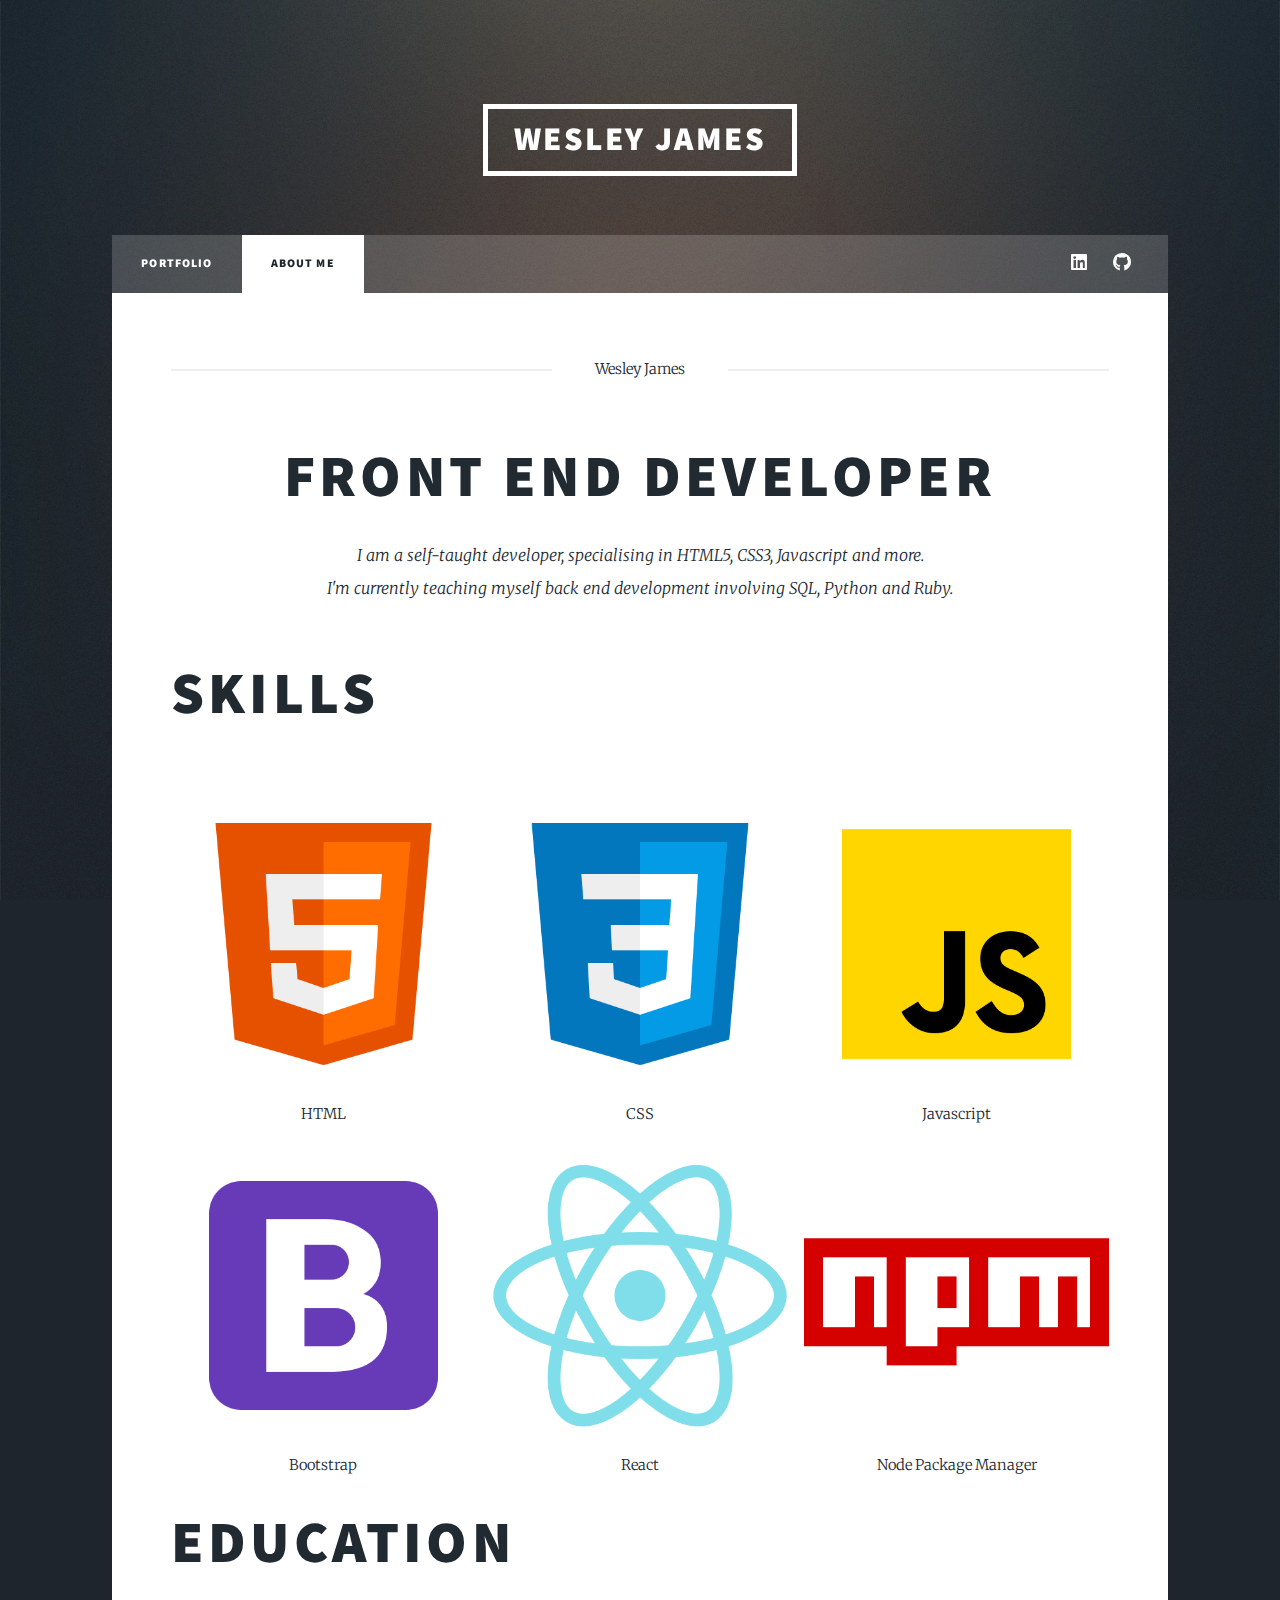
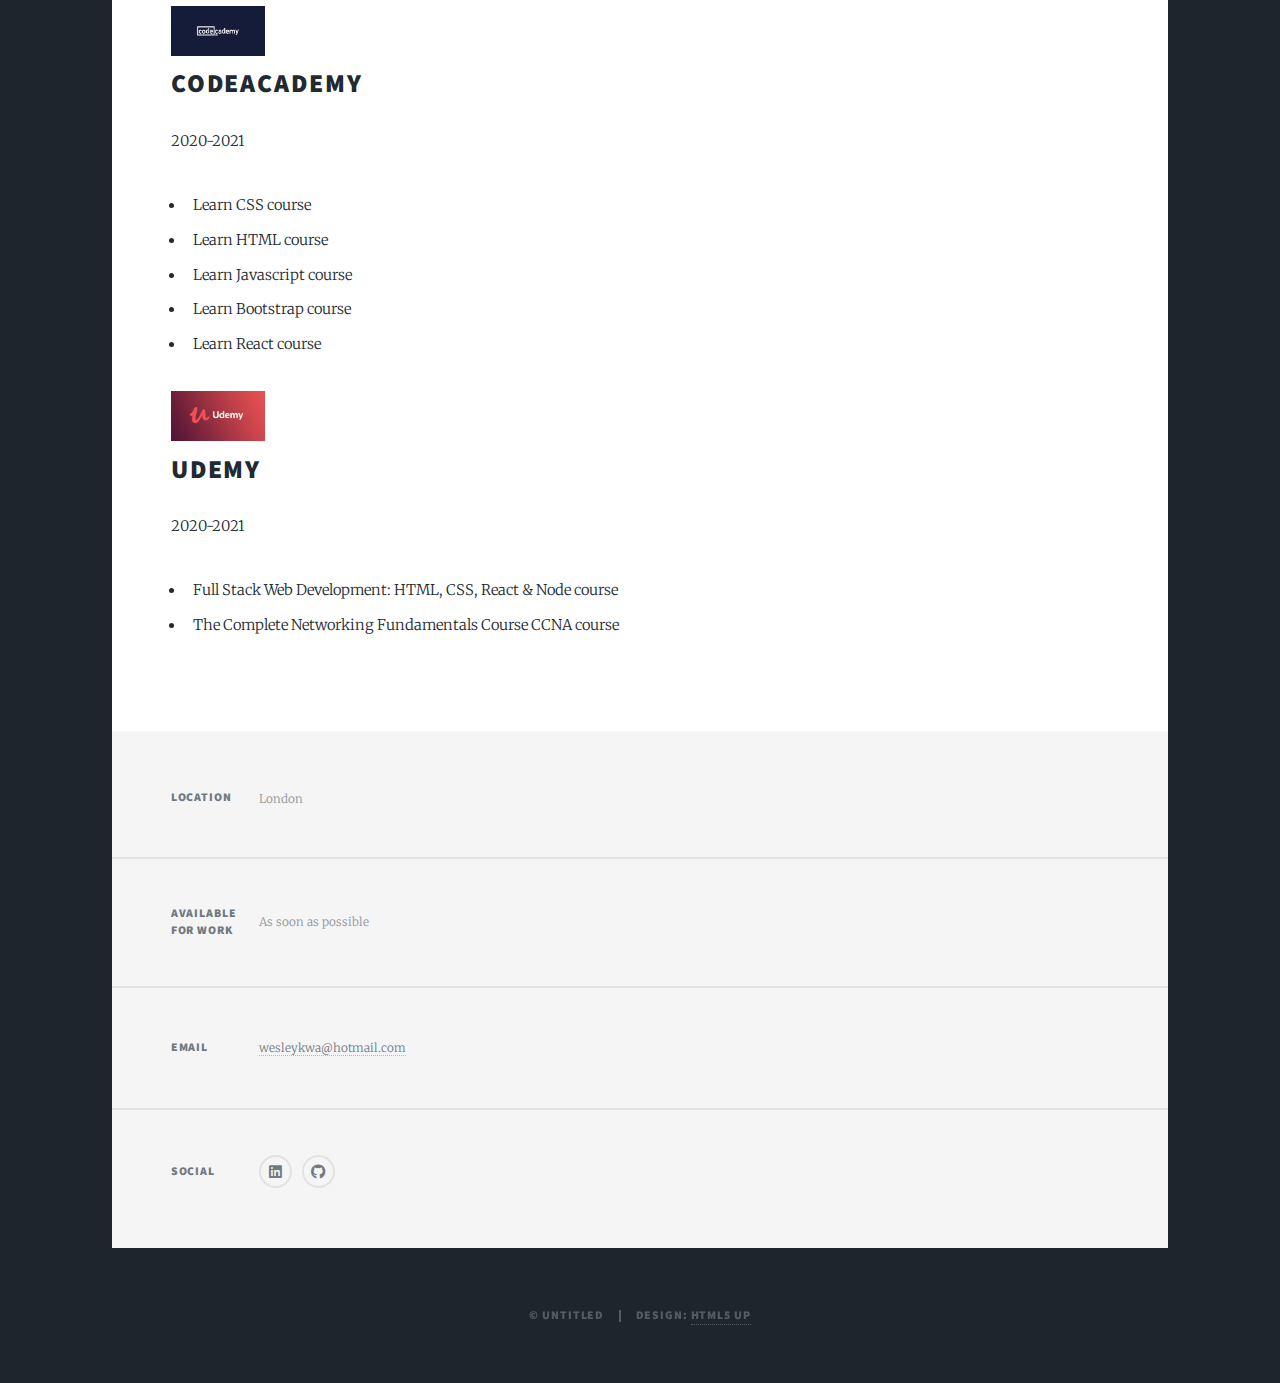
<file: aboutme.html>
<!DOCTYPE HTML>
<!--
	Massively by HTML5 UP
	html5up.net | @ajlkn
	Free for personal and commercial use under the CCA 3.0 license (html5up.net/license)
-->
<html>
	<head>
		<title>Wesley James Portfolio</title>
		<meta charset="utf-8" />
		<meta name="viewport" content="width=device-width, initial-scale=1, user-scalable=no" />
		<link rel="stylesheet" href="assets/css/main.css" />
		<link rel="icon" href="https://img.icons8.com/color/16/000000/james-bond--v1.png">
		<noscript><link rel="stylesheet" href="assets/css/noscript.css" /></noscript>
	</head>
	<body class="is-preload">

		<!-- Wrapper -->
			<div id="wrapper">

				<!-- Header -->
					<header id="header">
						<a href="index.html" class="logo">Wesley James</a>
					</header>

				<!-- Nav -->
					<nav id="nav">
						<ul class="links">
							<li><a href="index.html">portfolio</a></li>
							<li class="active"><a href="aboutme.html">About me</a></li>
						</ul>
						<ul class="icons">
							<li><a href="https://www.linkedin.com/in/wesley-sarpong-00296b176/" class="icon brands alt fa-linkedin"><span class="label">LinkedIn</span></a></li>
							<li><a href="https://github.com/WesleyJames96?tab=repositories" class="icon brands alt fa-github"><span class="label">GitHub</span></a></li>
						</ul>
					</nav>

				<!-- Main -->
					<div id="main">

						<!-- Post -->
							<section class="post">
								<header class="major">
									<span class="date">Wesley James</span>
									<h1>Front End Developer</h1>
									<p>I am a self-taught developer, specialising in HTML5, CSS3, Javascript and more.<br />
									I'm currently teaching myself back end development involving SQL, Python and Ruby.<br />
									</p>
								</header>
								<!-- <div class="image main"><img src="images/pic01.jpg" alt="" /></div> -->

								<header> 
									<h1>Skills</h1>
									<br/>

									<div class="box alt">
										<div class="row gtr-50 gtr-uniform lg-icons">
											<div class="col-4"><span class="image fit"><img src="images/html5-1.png" alt="" />HTML</span></div>
											<div class="col-4"><span class="image fit"><img src="images/css3-1.png" alt="" />CSS</span></div>
											<div class="col-4" id="js-logo"><span class="image fit"><img src="images/js5-2.png" alt="" />Javascript</span></div>
											<!-- Break -->
											<div class="col-4"><span class="image fit"><img src="images/bootstrap5.png" alt="" />Bootstrap</span></div>
											<div class="col-4"><span class="image fit"><img src="images/reactjs1.png" alt="" />React</span></div>
											<div class="col-4"><span class="image fit"><img src="images/npm1.png" alt="" />Node Package Manager</span></div>
											<!-- Break -->
										</div>
									</div>
								</header>

								<header>
									<h1>Education</h1>
									<div>
									<img class="ed-logo" src="images/codeacademylogo.webp">
									<h2>Codeacademy</h2>
									<p>2020-2021</p>
									</div>
								</header>
								<ul>
									<li>Learn CSS course</li>
									<li>Learn HTML course</li>
									<li>Learn Javascript course</li>
									<li>Learn Bootstrap course</li>
									<li>Learn React course</li>
									
								</ul>
								<header>
									<div>
										<img class="ed-logo" src="images/udemylogo.png">
										<h2>Udemy</h2>
										<p>2020-2021</p>
									</div>
									<ul>
										<li>Full Stack Web Development: HTML, CSS, React & Node course</li>
										<li>The Complete Networking Fundamentals Course CCNA course</li>
										
									</ul>
								</header>
									<p>

									</p>
							</section>

					</div>

				<!-- Footer -->
					<footer id="footer">
						<section class="split contact">
							<section class="alt">
								<h3>Location</h3>
								<p>London</p>
							</section>
							<section>
								<h3>Available for work</h3>
								<p>As soon as possible</p>
							</section>
							<section>
								<h3>Email</h3>
								<p><a href="#">wesleykwa@hotmail.com</a></p>
							</section>
							<section>
								<h3>Social</h3>
								<ul class="icons alt">
									<li><a href="https://www.linkedin.com/in/wesley-sarpong-00296b176/" class="icon brands alt fa-linkedin"><span class="label">LinkedIn</span></a></li>
									<li><a href="https://github.com/WesleyJames96?tab=repositories" class="icon brands alt fa-github"><span class="label">GitHub</span></a></li>
								</ul>
							</section>
						</section>
					</footer>

				<!-- Copyright -->
					<div id="copyright">
						<ul><li>&copy; Untitled</li><li>Design: <a href="https://html5up.net">HTML5 UP</a></li></ul>
					</div>

			</div>

		<!-- Scripts -->
			<script src="assets/js/jquery.min.js"></script>
			<script src="assets/js/jquery.scrollex.min.js"></script>
			<script src="assets/js/jquery.scrolly.min.js"></script>
			<script src="assets/js/browser.min.js"></script>
			<script src="assets/js/breakpoints.min.js"></script>
			<script src="assets/js/util.js"></script>
			<script src="assets/js/main.js"></script>

	</body>
</html>
</file>
<file: assets/css/main.css>
@import url(fontawesome-all.min.css);
@import url("https://fonts.googleapis.com/css?family=Merriweather:300,700,300italic,700italic|Source+Sans+Pro:900");

/*
	Massively by HTML5 UP
	html5up.net | @ajlkn
	Free for personal and commercial use under the CCA 3.0 license (html5up.net/license)
*/

html, body, div, span, applet, object,
iframe, h1, h2, h3, h4, h5, h6, p, blockquote,
pre, a, abbr, acronym, address, big, cite,
code, del, dfn, em, img, ins, kbd, q, s, samp,
small, strike, strong, sub, sup, tt, var, b,
u, i, center, dl, dt, dd, ol, ul, li, fieldset,
form, label, legend, table, caption, tbody,
tfoot, thead, tr, th, td, article, aside,
canvas, details, embed, figure, figcaption,
footer, header, hgroup, menu, nav, output, ruby,
section, summary, time, mark, audio, video {
	margin: 0;
	padding: 0;
	border: 0;
	font-size: 100%;
	font: inherit;
	vertical-align: baseline;}

article, aside, details, figcaption, figure,
footer, header, hgroup, menu, nav, section {
	display: block;}

body {
	line-height: 1;
}

ol, ul {
	list-style: none;
}

blockquote, q {
	quotes: none;
}

	blockquote:before, blockquote:after, q:before, q:after {
		content: '';
		content: none;
	}

table {
	border-collapse: collapse;
	border-spacing: 0;
}

body {
	-webkit-text-size-adjust: none;
}

mark {
	background-color: transparent;
	color: inherit;
}

input::-moz-focus-inner {
	border: 0;
	padding: 0;
}

input, select, textarea {
	-moz-appearance: none;
	-webkit-appearance: none;
	-ms-appearance: none;
	appearance: none;
}

/* Basic */

	@-ms-viewport {
		width: device-width;
	}

	body {
		-ms-overflow-style: scrollbar;
	}

	@media screen and (max-width: 480px) {

		html, body {
			min-width: 320px;
		}

	}

	html {
		box-sizing: border-box;
	}

	*, *:before, *:after {
		box-sizing: inherit;
	}

	body {
		background-color: #1e252d;
	}

		body.is-preload *, body.is-preload *:before, body.is-preload *:after {
			-moz-animation: none !important;
			-webkit-animation: none !important;
			-ms-animation: none !important;
			animation: none !important;
			-moz-transition: none !important;
			-webkit-transition: none !important;
			-ms-transition: none !important;
			transition: none !important;
		}

	.lg-icons { 
		justify-content: center;
		text-align: center;
	}

	.js-logo { 
		height:70%;
	}

	img.ed-logo { 
		object-fit: contain;
		width: 10%;
		height: 20%;
	}

/* Type */

	html {
		font-size: 16pt;
	}

		@media screen and (max-width: 1680px) {

			html {
				font-size: 12pt;
			}

		}

		@media screen and (max-width: 1280px) {

			html {
				font-size: 11pt;
			}

		}

		@media screen and (max-width: 360px) {

			html {
				font-size: 10pt;
			}

		}

	body {
		color: #212931;
	}

	body, input, select, textarea {
		font-family: "Merriweather", Georgia, serif;
		font-weight: 300;
		font-size: 1rem;
		line-height: 2.375;
	}

	a {
		-moz-transition: color 0.2s ease-in-out, background-color 0.2s ease-in-out, border-color 0.2s ease-in-out, box-shadow 0.2s ease-in-out;
		-webkit-transition: color 0.2s ease-in-out, background-color 0.2s ease-in-out, border-color 0.2s ease-in-out, box-shadow 0.2s ease-in-out;
		-ms-transition: color 0.2s ease-in-out, background-color 0.2s ease-in-out, border-color 0.2s ease-in-out, box-shadow 0.2s ease-in-out;
		transition: color 0.2s ease-in-out, background-color 0.2s ease-in-out, border-color 0.2s ease-in-out, box-shadow 0.2s ease-in-out;
		border-bottom: dotted 1px;
		text-decoration: none;
	}

		a:hover {
			border-bottom-color: transparent;
		}

	strong, b {
		font-weight: 600;
	}

	em, i {
		font-style: italic;
	}

	p {
		text-align: justify;
		margin: 0 0 2rem 0;
	}

	h1, h2, h3, h4, h5, h6 {
		font-family: "Source Sans Pro", Helvetica, sans-serif;
		font-weight: 900;
		line-height: 1.5;
		letter-spacing: 0.075em;
		text-transform: uppercase;
		margin: 0 0 1rem 0;
	}

		h1 a, h2 a, h3 a, h4 a, h5 a, h6 a {
			border-bottom: 0;
			color: inherit;
			text-decoration: none;
		}

	h1 {
		font-size: 4rem;
		line-height: 1.1;
		margin: 0 0 2rem 0;
	}

	h2 {
		font-size: 1.75rem;
		line-height: 1.3;
		margin: 0 0 1.5rem 0;
	}

	h3 {
		font-size: 1.25rem;
		margin: 0 0 1.5rem 0;
	}

	h4 {
		font-size: 1rem;
	}

	h5 {
		font-size: 0.9rem;
	}

	h6 {
		font-size: 0.8rem;
	}

	sub {
		font-size: 0.8rem;
		position: relative;
		top: 0.5rem;
	}

	sup {
		font-size: 0.8rem;
		position: relative;
		top: -0.5rem;
	}

	blockquote {
		border-left: solid 4px;
		font-style: italic;
		margin: 0 0 2rem 0;
		padding: 0.5rem 0 0.5rem 2rem;
	}

	code {
		border: solid 2px;
		font-family: "Courier New", monospace;
		font-size: 0.9rem;
		margin: 0 0.25rem;
		padding: 0.25rem 0.65rem;
	}

	pre {
		-webkit-overflow-scrolling: touch;
		font-family: "Courier New", monospace;
		font-size: 0.9rem;
		margin: 0 0 2rem 0;
	}

		pre code {
			display: block;
			line-height: 1.75;
			padding: 1rem 1.5rem;
			overflow-x: auto;
		}

	hr {
		border: 0;
		border-bottom: solid 2px;
		margin: 3rem 0;
	}

		hr.major {
			margin: 5rem 0;
		}

	.align-left {
		text-align: left;
	}

	.align-center {
		text-align: center;
	}

	.align-right {
		text-align: right;
	}

	input, select, textarea {
		color: #212931;
	}

	a {
		color: #212931;
		border-bottom-color: rgba(33, 41, 49, 0.5);
	}

		a:hover {
			border-bottom-color: transparent;
			color: #18bfef !important;
		}

	strong, b {
		color: #212931;
	}

	h1, h2, h3, h4, h5, h6 {
		color: #212931;
	}

	blockquote {
		border-left-color: #eeeeee;
	}

	code {
		background: rgba(220, 220, 220, 0.25);
		border-color: #eeeeee;
	}

	hr {
		border-bottom-color: #eeeeee;
	}

	center { 
		align-items: center;
		display: flex;
		justify-content: center;
	}

/* Row */

	.row {
		display: flex;
		flex-wrap: wrap;
		box-sizing: border-box;
		align-items: stretch;
	}

		.row > * {
			box-sizing: border-box;
		}

		.row.gtr-uniform > * > :last-child {
			margin-bottom: 0;
		}

		.row.aln-left {
			justify-content: flex-start;
		}

		.row.aln-center {
			justify-content: center;
		}

		.row.aln-right {
			justify-content: flex-end;
		}

		.row.aln-top {
			align-items: flex-start;
		}

		.row.aln-middle {
			align-items: center;
		}

		.row.aln-bottom {
			align-items: flex-end;
		}

		.row > .imp {
			order: -1;
		}

		.row > .col-1 {
			width: 8.33333%;
		}

		.row > .off-1 {
			margin-left: 8.33333%;
		}

		.row > .col-2 {
			width: 16.66667%;
		}

		.row > .off-2 {
			margin-left: 16.66667%;
		}

		.row > .col-3 {
			width: 25%;
		}

		.row > .off-3 {
			margin-left: 25%;
		}

		.row > .col-4 {
			width: 33.33333%;
		}

		.row > .off-4 {
			margin-left: 33.33333%;
		}

		.row > .col-5 {
			width: 41.66667%;
		}

		.row > .off-5 {
			margin-left: 41.66667%;
		}

		.row > .col-6 {
			width: 50%;
		}

		.row > .off-6 {
			margin-left: 50%;
		}

		.row > .col-7 {
			width: 58.33333%;
		}

		.row > .off-7 {
			margin-left: 58.33333%;
		}

		.row > .col-8 {
			width: 66.66667%;
		}

		.row > .off-8 {
			margin-left: 66.66667%;
		}

		.row > .col-9 {
			width: 75%;
		}

		.row > .off-9 {
			margin-left: 75%;
		}

		.row > .col-10 {
			width: 83.33333%;
		}

		.row > .off-10 {
			margin-left: 83.33333%;
		}

		.row > .col-11 {
			width: 91.66667%;
		}

		.row > .off-11 {
			margin-left: 91.66667%;
		}

		.row > .col-12 {
			width: 100%;
		}

		.row > .off-12 {
			margin-left: 100%;
		}

		.row.gtr-0 {
			margin-top: 0;
			margin-left: 0rem;
		}

			.row.gtr-0 > * {
				padding: 0 0 0 0rem;
			}

			.row.gtr-0.gtr-uniform {
				margin-top: 0rem;
			}

				.row.gtr-0.gtr-uniform > * {
					padding-top: 0rem;
				}

		.row.gtr-25 {
			margin-top: 0;
			margin-left: -0.375rem;
		}

			.row.gtr-25 > * {
				padding: 0 0 0 0.375rem;
			}

			.row.gtr-25.gtr-uniform {
				margin-top: -0.375rem;
			}

				.row.gtr-25.gtr-uniform > * {
					padding-top: 0.375rem;
				}

		.row.gtr-50 {
			margin-top: 0;
			margin-left: -0.75rem;
		}

			.row.gtr-50 > * {
				padding: 0 0 0 0.75rem;
			}

			.row.gtr-50.gtr-uniform {
				margin-top: -0.75rem;
			}

				.row.gtr-50.gtr-uniform > * {
					padding-top: 0.75rem;
				}

		.row {
			margin-top: 0;
			margin-left: -1.5rem;
		}

			.row > * {
				padding: 0 0 0 1.5rem;
			}

			.row.gtr-uniform {
				margin-top: -1.5rem;
			}

				.row.gtr-uniform > * {
					padding-top: 1.5rem;
				}

		.row.gtr-150 {
			margin-top: 0;
			margin-left: -2.25rem;
		}

			.row.gtr-150 > * {
				padding: 0 0 0 2.25rem;
			}

			.row.gtr-150.gtr-uniform {
				margin-top: -2.25rem;
			}

				.row.gtr-150.gtr-uniform > * {
					padding-top: 2.25rem;
				}

		.row.gtr-200 {
			margin-top: 0;
			margin-left: -3rem;
		}

			.row.gtr-200 > * {
				padding: 0 0 0 3rem;
			}

			.row.gtr-200.gtr-uniform {
				margin-top: -3rem;
			}

				.row.gtr-200.gtr-uniform > * {
					padding-top: 3rem;
				}

		@media screen and (max-width: 1680px) {

			.row {
				display: flex;
				flex-wrap: wrap;
				box-sizing: border-box;
				align-items: stretch;
			}

				.row > * {
					box-sizing: border-box;
				}

				.row.gtr-uniform > * > :last-child {
					margin-bottom: 0;
				}

				.row.aln-left {
					justify-content: flex-start;
				}

				.row.aln-center {
					justify-content: center;
				}

				.row.aln-right {
					justify-content: flex-end;
				}

				.row.aln-top {
					align-items: flex-start;
				}

				.row.aln-middle {
					align-items: center;
				}

				.row.aln-bottom {
					align-items: flex-end;
				}

				.row > .imp-xlarge {
					order: -1;
				}

				.row > .col-1-xlarge {
					width: 8.33333%;
				}

				.row > .off-1-xlarge {
					margin-left: 8.33333%;
				}

				.row > .col-2-xlarge {
					width: 16.66667%;
				}

				.row > .off-2-xlarge {
					margin-left: 16.66667%;
				}

				.row > .col-3-xlarge {
					width: 25%;
				}

				.row > .off-3-xlarge {
					margin-left: 25%;
				}

				.row > .col-4-xlarge {
					width: 33.33333%;
				}

				.row > .off-4-xlarge {
					margin-left: 33.33333%;
				}

				.row > .col-5-xlarge {
					width: 41.66667%;
				}

				.row > .off-5-xlarge {
					margin-left: 41.66667%;
				}

				.row > .col-6-xlarge {
					width: 50%;
				}

				.row > .off-6-xlarge {
					margin-left: 50%;
				}

				.row > .col-7-xlarge {
					width: 58.33333%;
				}

				.row > .off-7-xlarge {
					margin-left: 58.33333%;
				}

				.row > .col-8-xlarge {
					width: 66.66667%;
				}

				.row > .off-8-xlarge {
					margin-left: 66.66667%;
				}

				.row > .col-9-xlarge {
					width: 75%;
				}

				.row > .off-9-xlarge {
					margin-left: 75%;
				}

				.row > .col-10-xlarge {
					width: 83.33333%;
				}

				.row > .off-10-xlarge {
					margin-left: 83.33333%;
				}

				.row > .col-11-xlarge {
					width: 91.66667%;
				}

				.row > .off-11-xlarge {
					margin-left: 91.66667%;
				}

				.row > .col-12-xlarge {
					width: 100%;
				}

				.row > .off-12-xlarge {
					margin-left: 100%;
				}

				.row.gtr-0 {
					margin-top: 0;
					margin-left: 0rem;
				}

					.row.gtr-0 > * {
						padding: 0 0 0 0rem;
					}

					.row.gtr-0.gtr-uniform {
						margin-top: 0rem;
					}

						.row.gtr-0.gtr-uniform > * {
							padding-top: 0rem;
						}

				.row.gtr-25 {
					margin-top: 0;
					margin-left: -0.375rem;
				}

					.row.gtr-25 > * {
						padding: 0 0 0 0.375rem;
					}

					.row.gtr-25.gtr-uniform {
						margin-top: -0.375rem;
					}

						.row.gtr-25.gtr-uniform > * {
							padding-top: 0.375rem;
						}

				.row.gtr-50 {
					margin-top: 0;
					margin-left: -0.75rem;
				}

					.row.gtr-50 > * {
						padding: 0 0 0 0.75rem;
					}

					.row.gtr-50.gtr-uniform {
						margin-top: -0.75rem;
					}

						.row.gtr-50.gtr-uniform > * {
							padding-top: 0.75rem;
						}

				.row {
					margin-top: 0;
					margin-left: -1.5rem;
				}

					.row > * {
						padding: 0 0 0 1.5rem;
					}

					.row.gtr-uniform {
						margin-top: -1.5rem;
					}

						.row.gtr-uniform > * {
							padding-top: 1.5rem;
						}

				.row.gtr-150 {
					margin-top: 0;
					margin-left: -2.25rem;
				}

					.row.gtr-150 > * {
						padding: 0 0 0 2.25rem;
					}

					.row.gtr-150.gtr-uniform {
						margin-top: -2.25rem;
					}

						.row.gtr-150.gtr-uniform > * {
							padding-top: 2.25rem;
						}

				.row.gtr-200 {
					margin-top: 0;
					margin-left: -3rem;
				}

					.row.gtr-200 > * {
						padding: 0 0 0 3rem;
					}

					.row.gtr-200.gtr-uniform {
						margin-top: -3rem;
					}

						.row.gtr-200.gtr-uniform > * {
							padding-top: 3rem;
						}

		}

		@media screen and (max-width: 1280px) {

			.row {
				display: flex;
				flex-wrap: wrap;
				box-sizing: border-box;
				align-items: stretch;
			}

				.row > * {
					box-sizing: border-box;
				}

				.row.gtr-uniform > * > :last-child {
					margin-bottom: 0;
				}

				.row.aln-left {
					justify-content: flex-start;
				}

				.row.aln-center {
					justify-content: center;
				}

				.row.aln-right {
					justify-content: flex-end;
				}

				.row.aln-top {
					align-items: flex-start;
				}

				.row.aln-middle {
					align-items: center;
				}

				.row.aln-bottom {
					align-items: flex-end;
				}

				.row > .imp-large {
					order: -1;
				}

				.row > .col-1-large {
					width: 8.33333%;
				}

				.row > .off-1-large {
					margin-left: 8.33333%;
				}

				.row > .col-2-large {
					width: 16.66667%;
				}

				.row > .off-2-large {
					margin-left: 16.66667%;
				}

				.row > .col-3-large {
					width: 25%;
				}

				.row > .off-3-large {
					margin-left: 25%;
				}

				.row > .col-4-large {
					width: 33.33333%;
				}

				.row > .off-4-large {
					margin-left: 33.33333%;
				}

				.row > .col-5-large {
					width: 41.66667%;
				}

				.row > .off-5-large {
					margin-left: 41.66667%;
				}

				.row > .col-6-large {
					width: 50%;
				}

				.row > .off-6-large {
					margin-left: 50%;
				}

				.row > .col-7-large {
					width: 58.33333%;
				}

				.row > .off-7-large {
					margin-left: 58.33333%;
				}

				.row > .col-8-large {
					width: 66.66667%;
				}

				.row > .off-8-large {
					margin-left: 66.66667%;
				}

				.row > .col-9-large {
					width: 75%;
				}

				.row > .off-9-large {
					margin-left: 75%;
				}

				.row > .col-10-large {
					width: 83.33333%;
				}

				.row > .off-10-large {
					margin-left: 83.33333%;
				}

				.row > .col-11-large {
					width: 91.66667%;
				}

				.row > .off-11-large {
					margin-left: 91.66667%;
				}

				.row > .col-12-large {
					width: 100%;
				}

				.row > .off-12-large {
					margin-left: 100%;
				}

				.row.gtr-0 {
					margin-top: 0;
					margin-left: 0rem;
				}

					.row.gtr-0 > * {
						padding: 0 0 0 0rem;
					}

					.row.gtr-0.gtr-uniform {
						margin-top: 0rem;
					}

						.row.gtr-0.gtr-uniform > * {
							padding-top: 0rem;
						}

				.row.gtr-25 {
					margin-top: 0;
					margin-left: -0.375rem;
				}

					.row.gtr-25 > * {
						padding: 0 0 0 0.375rem;
					}

					.row.gtr-25.gtr-uniform {
						margin-top: -0.375rem;
					}

						.row.gtr-25.gtr-uniform > * {
							padding-top: 0.375rem;
						}

				.row.gtr-50 {
					margin-top: 0;
					margin-left: -0.75rem;
				}

					.row.gtr-50 > * {
						padding: 0 0 0 0.75rem;
					}

					.row.gtr-50.gtr-uniform {
						margin-top: -0.75rem;
					}

						.row.gtr-50.gtr-uniform > * {
							padding-top: 0.75rem;
						}

				.row {
					margin-top: 0;
					margin-left: -1.5rem;
				}

					.row > * {
						padding: 0 0 0 1.5rem;
					}

					.row.gtr-uniform {
						margin-top: -1.5rem;
					}

						.row.gtr-uniform > * {
							padding-top: 1.5rem;
						}

				.row.gtr-150 {
					margin-top: 0;
					margin-left: -2.25rem;
				}

					.row.gtr-150 > * {
						padding: 0 0 0 2.25rem;
					}

					.row.gtr-150.gtr-uniform {
						margin-top: -2.25rem;
					}

						.row.gtr-150.gtr-uniform > * {
							padding-top: 2.25rem;
						}

				.row.gtr-200 {
					margin-top: 0;
					margin-left: -3rem;
				}

					.row.gtr-200 > * {
						padding: 0 0 0 3rem;
					}

					.row.gtr-200.gtr-uniform {
						margin-top: -3rem;
					}

						.row.gtr-200.gtr-uniform > * {
							padding-top: 3rem;
						}

		}

		@media screen and (max-width: 980px) {

			.row {
				display: flex;
				flex-wrap: wrap;
				box-sizing: border-box;
				align-items: stretch;
			}

				.row > * {
					box-sizing: border-box;
				}

				.row.gtr-uniform > * > :last-child {
					margin-bottom: 0;
				}

				.row.aln-left {
					justify-content: flex-start;
				}

				.row.aln-center {
					justify-content: center;
				}

				.row.aln-right {
					justify-content: flex-end;
				}

				.row.aln-top {
					align-items: flex-start;
				}

				.row.aln-middle {
					align-items: center;
				}

				.row.aln-bottom {
					align-items: flex-end;
				}

				.row > .imp-medium {
					order: -1;
				}

				.row > .col-1-medium {
					width: 8.33333%;
				}

				.row > .off-1-medium {
					margin-left: 8.33333%;
				}

				.row > .col-2-medium {
					width: 16.66667%;
				}

				.row > .off-2-medium {
					margin-left: 16.66667%;
				}

				.row > .col-3-medium {
					width: 25%;
				}

				.row > .off-3-medium {
					margin-left: 25%;
				}

				.row > .col-4-medium {
					width: 33.33333%;
				}

				.row > .off-4-medium {
					margin-left: 33.33333%;
				}

				.row > .col-5-medium {
					width: 41.66667%;
				}

				.row > .off-5-medium {
					margin-left: 41.66667%;
				}

				.row > .col-6-medium {
					width: 50%;
				}

				.row > .off-6-medium {
					margin-left: 50%;
				}

				.row > .col-7-medium {
					width: 58.33333%;
				}

				.row > .off-7-medium {
					margin-left: 58.33333%;
				}

				.row > .col-8-medium {
					width: 66.66667%;
				}

				.row > .off-8-medium {
					margin-left: 66.66667%;
				}

				.row > .col-9-medium {
					width: 75%;
				}

				.row > .off-9-medium {
					margin-left: 75%;
				}

				.row > .col-10-medium {
					width: 83.33333%;
				}

				.row > .off-10-medium {
					margin-left: 83.33333%;
				}

				.row > .col-11-medium {
					width: 91.66667%;
				}

				.row > .off-11-medium {
					margin-left: 91.66667%;
				}

				.row > .col-12-medium {
					width: 100%;
				}

				.row > .off-12-medium {
					margin-left: 100%;
				}

				.row.gtr-0 {
					margin-top: 0;
					margin-left: 0rem;
				}

					.row.gtr-0 > * {
						padding: 0 0 0 0rem;
					}

					.row.gtr-0.gtr-uniform {
						margin-top: 0rem;
					}

						.row.gtr-0.gtr-uniform > * {
							padding-top: 0rem;
						}

				.row.gtr-25 {
					margin-top: 0;
					margin-left: -0.375rem;
				}

					.row.gtr-25 > * {
						padding: 0 0 0 0.375rem;
					}

					.row.gtr-25.gtr-uniform {
						margin-top: -0.375rem;
					}

						.row.gtr-25.gtr-uniform > * {
							padding-top: 0.375rem;
						}

				.row.gtr-50 {
					margin-top: 0;
					margin-left: -0.75rem;
				}

					.row.gtr-50 > * {
						padding: 0 0 0 0.75rem;
					}

					.row.gtr-50.gtr-uniform {
						margin-top: -0.75rem;
					}

						.row.gtr-50.gtr-uniform > * {
							padding-top: 0.75rem;
						}

				.row {
					margin-top: 0;
					margin-left: -1.5rem;
				}

					.row > * {
						padding: 0 0 0 1.5rem;
					}

					.row.gtr-uniform {
						margin-top: -1.5rem;
					}

						.row.gtr-uniform > * {
							padding-top: 1.5rem;
						}

				.row.gtr-150 {
					margin-top: 0;
					margin-left: -2.25rem;
				}

					.row.gtr-150 > * {
						padding: 0 0 0 2.25rem;
					}

					.row.gtr-150.gtr-uniform {
						margin-top: -2.25rem;
					}

						.row.gtr-150.gtr-uniform > * {
							padding-top: 2.25rem;
						}

				.row.gtr-200 {
					margin-top: 0;
					margin-left: -3rem;
				}

					.row.gtr-200 > * {
						padding: 0 0 0 3rem;
					}

					.row.gtr-200.gtr-uniform {
						margin-top: -3rem;
					}

						.row.gtr-200.gtr-uniform > * {
							padding-top: 3rem;
						}

		}

		@media screen and (max-width: 736px) {

			.row {
				display: flex;
				flex-wrap: wrap;
				box-sizing: border-box;
				align-items: stretch;
			}

				.row > * {
					box-sizing: border-box;
				}

				.row.gtr-uniform > * > :last-child {
					margin-bottom: 0;
				}

				.row.aln-left {
					justify-content: flex-start;
				}

				.row.aln-center {
					justify-content: center;
				}

				.row.aln-right {
					justify-content: flex-end;
				}

				.row.aln-top {
					align-items: flex-start;
				}

				.row.aln-middle {
					align-items: center;
				}

				.row.aln-bottom {
					align-items: flex-end;
				}

				.row > .imp-small {
					order: -1;
				}

				.row > .col-1-small {
					width: 8.33333%;
				}

				.row > .off-1-small {
					margin-left: 8.33333%;
				}

				.row > .col-2-small {
					width: 16.66667%;
				}

				.row > .off-2-small {
					margin-left: 16.66667%;
				}

				.row > .col-3-small {
					width: 25%;
				}

				.row > .off-3-small {
					margin-left: 25%;
				}

				.row > .col-4-small {
					width: 33.33333%;
				}

				.row > .off-4-small {
					margin-left: 33.33333%;
				}

				.row > .col-5-small {
					width: 41.66667%;
				}

				.row > .off-5-small {
					margin-left: 41.66667%;
				}

				.row > .col-6-small {
					width: 50%;
				}

				.row > .off-6-small {
					margin-left: 50%;
				}

				.row > .col-7-small {
					width: 58.33333%;
				}

				.row > .off-7-small {
					margin-left: 58.33333%;
				}

				.row > .col-8-small {
					width: 66.66667%;
				}

				.row > .off-8-small {
					margin-left: 66.66667%;
				}

				.row > .col-9-small {
					width: 75%;
				}

				.row > .off-9-small {
					margin-left: 75%;
				}

				.row > .col-10-small {
					width: 83.33333%;
				}

				.row > .off-10-small {
					margin-left: 83.33333%;
				}

				.row > .col-11-small {
					width: 91.66667%;
				}

				.row > .off-11-small {
					margin-left: 91.66667%;
				}

				.row > .col-12-small {
					width: 100%;
				}

				.row > .off-12-small {
					margin-left: 100%;
				}

				.row.gtr-0 {
					margin-top: 0;
					margin-left: 0rem;
				}

					.row.gtr-0 > * {
						padding: 0 0 0 0rem;
					}

					.row.gtr-0.gtr-uniform {
						margin-top: 0rem;
					}

						.row.gtr-0.gtr-uniform > * {
							padding-top: 0rem;
						}

				.row.gtr-25 {
					margin-top: 0;
					margin-left: -0.375rem;
				}

					.row.gtr-25 > * {
						padding: 0 0 0 0.375rem;
					}

					.row.gtr-25.gtr-uniform {
						margin-top: -0.375rem;
					}

						.row.gtr-25.gtr-uniform > * {
							padding-top: 0.375rem;
						}

				.row.gtr-50 {
					margin-top: 0;
					margin-left: -0.75rem;
				}

					.row.gtr-50 > * {
						padding: 0 0 0 0.75rem;
					}

					.row.gtr-50.gtr-uniform {
						margin-top: -0.75rem;
					}

						.row.gtr-50.gtr-uniform > * {
							padding-top: 0.75rem;
						}

				.row {
					margin-top: 0;
					margin-left: -1.5rem;
				}

					.row > * {
						padding: 0 0 0 1.5rem;
					}

					.row.gtr-uniform {
						margin-top: -1.5rem;
					}

						.row.gtr-uniform > * {
							padding-top: 1.5rem;
						}

				.row.gtr-150 {
					margin-top: 0;
					margin-left: -2.25rem;
				}

					.row.gtr-150 > * {
						padding: 0 0 0 2.25rem;
					}

					.row.gtr-150.gtr-uniform {
						margin-top: -2.25rem;
					}

						.row.gtr-150.gtr-uniform > * {
							padding-top: 2.25rem;
						}

				.row.gtr-200 {
					margin-top: 0;
					margin-left: -3rem;
				}

					.row.gtr-200 > * {
						padding: 0 0 0 3rem;
					}

					.row.gtr-200.gtr-uniform {
						margin-top: -3rem;
					}

						.row.gtr-200.gtr-uniform > * {
							padding-top: 3rem;
						}

		}

		@media screen and (max-width: 480px) {

			.row {
				display: flex;
				flex-wrap: wrap;
				box-sizing: border-box;
				align-items: stretch;
			}

				.row > * {
					box-sizing: border-box;
				}

				.row.gtr-uniform > * > :last-child {
					margin-bottom: 0;
				}

				.row.aln-left {
					justify-content: flex-start;
				}

				.row.aln-center {
					justify-content: center;
				}

				.row.aln-right {
					justify-content: flex-end;
				}

				.row.aln-top {
					align-items: flex-start;
				}

				.row.aln-middle {
					align-items: center;
				}

				.row.aln-bottom {
					align-items: flex-end;
				}

				.row > .imp-xsmall {
					order: -1;
				}

				.row > .col-1-xsmall {
					width: 8.33333%;
				}

				.row > .off-1-xsmall {
					margin-left: 8.33333%;
				}

				.row > .col-2-xsmall {
					width: 16.66667%;
				}

				.row > .off-2-xsmall {
					margin-left: 16.66667%;
				}

				.row > .col-3-xsmall {
					width: 25%;
				}

				.row > .off-3-xsmall {
					margin-left: 25%;
				}

				.row > .col-4-xsmall {
					width: 33.33333%;
				}

				.row > .off-4-xsmall {
					margin-left: 33.33333%;
				}

				.row > .col-5-xsmall {
					width: 41.66667%;
				}

				.row > .off-5-xsmall {
					margin-left: 41.66667%;
				}

				.row > .col-6-xsmall {
					width: 50%;
				}

				.row > .off-6-xsmall {
					margin-left: 50%;
				}

				.row > .col-7-xsmall {
					width: 58.33333%;
				}

				.row > .off-7-xsmall {
					margin-left: 58.33333%;
				}

				.row > .col-8-xsmall {
					width: 66.66667%;
				}

				.row > .off-8-xsmall {
					margin-left: 66.66667%;
				}

				.row > .col-9-xsmall {
					width: 75%;
				}

				.row > .off-9-xsmall {
					margin-left: 75%;
				}

				.row > .col-10-xsmall {
					width: 83.33333%;
				}

				.row > .off-10-xsmall {
					margin-left: 83.33333%;
				}

				.row > .col-11-xsmall {
					width: 91.66667%;
				}

				.row > .off-11-xsmall {
					margin-left: 91.66667%;
				}

				.row > .col-12-xsmall {
					width: 100%;
				}

				.row > .off-12-xsmall {
					margin-left: 100%;
				}

				.row.gtr-0 {
					margin-top: 0;
					margin-left: 0rem;
				}

					.row.gtr-0 > * {
						padding: 0 0 0 0rem;
					}

					.row.gtr-0.gtr-uniform {
						margin-top: 0rem;
					}

						.row.gtr-0.gtr-uniform > * {
							padding-top: 0rem;
						}

				.row.gtr-25 {
					margin-top: 0;
					margin-left: -0.375rem;
				}

					.row.gtr-25 > * {
						padding: 0 0 0 0.375rem;
					}

					.row.gtr-25.gtr-uniform {
						margin-top: -0.375rem;
					}

						.row.gtr-25.gtr-uniform > * {
							padding-top: 0.375rem;
						}

				.row.gtr-50 {
					margin-top: 0;
					margin-left: -0.75rem;
				}

					.row.gtr-50 > * {
						padding: 0 0 0 0.75rem;
					}

					.row.gtr-50.gtr-uniform {
						margin-top: -0.75rem;
					}

						.row.gtr-50.gtr-uniform > * {
							padding-top: 0.75rem;
						}

				.row {
					margin-top: 0;
					margin-left: -1.5rem;
				}

					.row > * {
						padding: 0 0 0 1.5rem;
					}

					.row.gtr-uniform {
						margin-top: -1.5rem;
					}

						.row.gtr-uniform > * {
							padding-top: 1.5rem;
						}

				.row.gtr-150 {
					margin-top: 0;
					margin-left: -2.25rem;
				}

					.row.gtr-150 > * {
						padding: 0 0 0 2.25rem;
					}

					.row.gtr-150.gtr-uniform {
						margin-top: -2.25rem;
					}

						.row.gtr-150.gtr-uniform > * {
							padding-top: 2.25rem;
						}

				.row.gtr-200 {
					margin-top: 0;
					margin-left: -3rem;
				}

					.row.gtr-200 > * {
						padding: 0 0 0 3rem;
					}

					.row.gtr-200.gtr-uniform {
						margin-top: -3rem;
					}

						.row.gtr-200.gtr-uniform > * {
							padding-top: 3rem;
						}

		}

		@media screen and (max-width: 360px) {

			.row {
				display: flex;
				flex-wrap: wrap;
				box-sizing: border-box;
				align-items: stretch;
			}

				.row > * {
					box-sizing: border-box;
				}

				.row.gtr-uniform > * > :last-child {
					margin-bottom: 0;
				}

				.row.aln-left {
					justify-content: flex-start;
				}

				.row.aln-center {
					justify-content: center;
				}

				.row.aln-right {
					justify-content: flex-end;
				}

				.row.aln-top {
					align-items: flex-start;
				}

				.row.aln-middle {
					align-items: center;
				}

				.row.aln-bottom {
					align-items: flex-end;
				}

				.row > .imp-xxsmall {
					order: -1;
				}

				.row > .col-1-xxsmall {
					width: 8.33333%;
				}

				.row > .off-1-xxsmall {
					margin-left: 8.33333%;
				}

				.row > .col-2-xxsmall {
					width: 16.66667%;
				}

				.row > .off-2-xxsmall {
					margin-left: 16.66667%;
				}

				.row > .col-3-xxsmall {
					width: 25%;
				}

				.row > .off-3-xxsmall {
					margin-left: 25%;
				}

				.row > .col-4-xxsmall {
					width: 33.33333%;
				}

				.row > .off-4-xxsmall {
					margin-left: 33.33333%;
				}

				.row > .col-5-xxsmall {
					width: 41.66667%;
				}

				.row > .off-5-xxsmall {
					margin-left: 41.66667%;
				}

				.row > .col-6-xxsmall {
					width: 50%;
				}

				.row > .off-6-xxsmall {
					margin-left: 50%;
				}

				.row > .col-7-xxsmall {
					width: 58.33333%;
				}

				.row > .off-7-xxsmall {
					margin-left: 58.33333%;
				}

				.row > .col-8-xxsmall {
					width: 66.66667%;
				}

				.row > .off-8-xxsmall {
					margin-left: 66.66667%;
				}

				.row > .col-9-xxsmall {
					width: 75%;
				}

				.row > .off-9-xxsmall {
					margin-left: 75%;
				}

				.row > .col-10-xxsmall {
					width: 83.33333%;
				}

				.row > .off-10-xxsmall {
					margin-left: 83.33333%;
				}

				.row > .col-11-xxsmall {
					width: 91.66667%;
				}

				.row > .off-11-xxsmall {
					margin-left: 91.66667%;
				}

				.row > .col-12-xxsmall {
					width: 100%;
				}

				.row > .off-12-xxsmall {
					margin-left: 100%;
				}

				.row.gtr-0 {
					margin-top: 0;
					margin-left: 0rem;
				}

					.row.gtr-0 > * {
						padding: 0 0 0 0rem;
					}

					.row.gtr-0.gtr-uniform {
						margin-top: 0rem;
					}

						.row.gtr-0.gtr-uniform > * {
							padding-top: 0rem;
						}

				.row.gtr-25 {
					margin-top: 0;
					margin-left: -0.375rem;
				}

					.row.gtr-25 > * {
						padding: 0 0 0 0.375rem;
					}

					.row.gtr-25.gtr-uniform {
						margin-top: -0.375rem;
					}

						.row.gtr-25.gtr-uniform > * {
							padding-top: 0.375rem;
						}

				.row.gtr-50 {
					margin-top: 0;
					margin-left: -0.75rem;
				}

					.row.gtr-50 > * {
						padding: 0 0 0 0.75rem;
					}

					.row.gtr-50.gtr-uniform {
						margin-top: -0.75rem;
					}

						.row.gtr-50.gtr-uniform > * {
							padding-top: 0.75rem;
						}

				.row {
					margin-top: 0;
					margin-left: -1.5rem;
				}

					.row > * {
						padding: 0 0 0 1.5rem;
					}

					.row.gtr-uniform {
						margin-top: -1.5rem;
					}

						.row.gtr-uniform > * {
							padding-top: 1.5rem;
						}

				.row.gtr-150 {
					margin-top: 0;
					margin-left: -2.25rem;
				}

					.row.gtr-150 > * {
						padding: 0 0 0 2.25rem;
					}

					.row.gtr-150.gtr-uniform {
						margin-top: -2.25rem;
					}

						.row.gtr-150.gtr-uniform > * {
							padding-top: 2.25rem;
						}

				.row.gtr-200 {
					margin-top: 0;
					margin-left: -3rem;
				}

					.row.gtr-200 > * {
						padding: 0 0 0 3rem;
					}

					.row.gtr-200.gtr-uniform {
						margin-top: -3rem;
					}

						.row.gtr-200.gtr-uniform > * {
							padding-top: 3rem;
						}

		}

/* Box */

	.box {
		border: solid 2px;
		margin-bottom: 2rem;
		padding: 1.5rem;
	}

		.box > :last-child,
		.box > :last-child > :last-child,
		.box > :last-child > :last-child > :last-child {
			margin-bottom: 0;
		}

		.box.alt {
			border: 0;
			border-radius: 0;
			padding: 0;
		}

	.box {
		border-color: #eeeeee;
	}

/* Button */

	input[type="submit"],
	input[type="reset"],
	input[type="button"],
	button,
	.button {
		-moz-appearance: none;
		-webkit-appearance: none;
		-ms-appearance: none;
		appearance: none;
		-moz-transition: background-color 0.2s ease-in-out, box-shadow 0.2s ease-in-out, color 0.2s ease-in-out;
		-webkit-transition: background-color 0.2s ease-in-out, box-shadow 0.2s ease-in-out, color 0.2s ease-in-out;
		-ms-transition: background-color 0.2s ease-in-out, box-shadow 0.2s ease-in-out, color 0.2s ease-in-out;
		transition: background-color 0.2s ease-in-out, box-shadow 0.2s ease-in-out, color 0.2s ease-in-out;
		border: 0;
		border-radius: 0;
		cursor: pointer;
		display: inline-block;
		font-family: "Source Sans Pro", Helvetica, sans-serif;
		font-size: 0.8rem;
		font-weight: 900;
		letter-spacing: 0.075em;
		height: 3rem;
		line-height: 3rem;
		padding: 0 2rem;
		text-align: center;
		text-decoration: none;
		text-transform: uppercase;
		white-space: nowrap;
	}

		input[type="submit"].icon:before,
		input[type="reset"].icon:before,
		input[type="button"].icon:before,
		button.icon:before,
		.button.icon:before {
			margin-right: 0.5rem;
		}

		input[type="submit"].icon.solo,
		input[type="reset"].icon.solo,
		input[type="button"].icon.solo,
		button.icon.solo,
		.button.icon.solo {
			position: relative;
			width: 4rem;
			height: 4rem;
			line-height: 4rem;
			border-radius: 4rem;
			text-indent: 4rem;
			overflow: hidden;
			padding: 0;
			white-space: nowrap;
		}

			input[type="submit"].icon.solo:before,
			input[type="reset"].icon.solo:before,
			input[type="button"].icon.solo:before,
			button.icon.solo:before,
			.button.icon.solo:before {
				position: absolute;
				display: block;
				top: 0;
				left: 0;
				width: inherit;
				height: inherit;
				line-height: inherit;
				font-size: 1.25rem;
				margin-right: 0;
				text-align: center;
				text-indent: 0;
			}

		input[type="submit"].fit,
		input[type="reset"].fit,
		input[type="button"].fit,
		button.fit,
		.button.fit {
			width: 100%;
		}

		input[type="submit"].small,
		input[type="reset"].small,
		input[type="button"].small,
		button.small,
		.button.small {
			font-size: 0.7rem;
			height: 2.5rem;
			line-height: 2.5rem;
			padding: 0 1.5rem;
		}

		input[type="submit"].large,
		input[type="reset"].large,
		input[type="button"].large,
		button.large,
		.button.large {
			font-size: 0.9rem;
			height: 3.5rem;
			line-height: 3.5rem;
			padding: 0 2.75rem;
		}

		@media screen and (max-width: 980px) {

			input[type="submit"],
			input[type="reset"],
			input[type="button"],
			button,
			.button {
				font-size: 0.9rem;
				height: 3.25rem;
				line-height: 3.25rem;
			}

				input[type="submit"].large,
				input[type="reset"].large,
				input[type="button"].large,
				button.large,
				.button.large {
					font-size: 1rem;
					height: 3.75rem;
					line-height: 3.75rem;
				}

		}

		input[type="submit"].disabled, input[type="submit"]:disabled,
		input[type="reset"].disabled,
		input[type="reset"]:disabled,
		input[type="button"].disabled,
		input[type="button"]:disabled,
		button.disabled,
		button:disabled,
		.button.disabled,
		.button:disabled {
			pointer-events: none;
			opacity: 0.25;
		}

	input[type="submit"],
	input[type="reset"],
	input[type="button"],
	button,
	.button {
		background-color: transparent;
		box-shadow: inset 0 0 0 2px #212931;
		color: #212931 !important;
	}

		input[type="submit"]:hover,
		input[type="reset"]:hover,
		input[type="button"]:hover,
		button:hover,
		.button:hover {
			box-shadow: inset 0 0 0 2px #18bfef;
			color: #18bfef !important;
		}

		input[type="submit"].primary,
		input[type="reset"].primary,
		input[type="button"].primary,
		button.primary,
		.button.primary {
			background-color: #212931;
			box-shadow: none;
			color: #ffffff !important;
		}

			input[type="submit"].primary:hover,
			input[type="reset"].primary:hover,
			input[type="button"].primary:hover,
			button.primary:hover,
			.button.primary:hover {
				background-color: #18bfef;
			}

/* Form */

	form {
		margin: 0 0 2rem 0;
	}

		form > :last-child {
			margin-bottom: 0;
		}

		form > .fields {
			display: -moz-flex;
			display: -webkit-flex;
			display: -ms-flex;
			display: flex;
			-moz-flex-wrap: wrap;
			-webkit-flex-wrap: wrap;
			-ms-flex-wrap: wrap;
			flex-wrap: wrap;
			width: calc(100% + 3rem);
			margin: -1.5rem 0 2rem -1.5rem;
		}

			form > .fields > .field {
				-moz-flex-grow: 0;
				-webkit-flex-grow: 0;
				-ms-flex-grow: 0;
				flex-grow: 0;
				-moz-flex-shrink: 0;
				-webkit-flex-shrink: 0;
				-ms-flex-shrink: 0;
				flex-shrink: 0;
				padding: 1.5rem 0 0 1.5rem;
				width: calc(100% - 1.5rem);
			}

				form > .fields > .field.half {
					width: calc(50% - 0.75rem);
				}

				form > .fields > .field.third {
					width: calc(100%/3 - 0.5rem);
				}

				form > .fields > .field.quarter {
					width: calc(25% - 0.375rem);
				}

		@media screen and (max-width: 480px) {

			form > .fields {
				width: calc(100% + 3rem);
				margin: -1.5rem 0 2rem -1.5rem;
			}

				form > .fields > .field {
					padding: 1.5rem 0 0 1.5rem;
					width: calc(100% - 1.5rem);
				}

					form > .fields > .field.half {
						width: calc(100% - 1.5rem);
					}

					form > .fields > .field.third {
						width: calc(100% - 1.5rem);
					}

					form > .fields > .field.quarter {
						width: calc(100% - 1.5rem);
					}

		}

	label {
		display: block;
		font-family: "Source Sans Pro", Helvetica, sans-serif;
		font-weight: 900;
		line-height: 1.5;
		letter-spacing: 0.075em;
		font-size: 0.8rem;
		text-transform: uppercase;
		margin: 0 0 0.75rem 0;
	}

		@media screen and (max-width: 980px) {

			label {
				font-size: 0.9rem;
			}

		}

	input[type="text"],
	input[type="password"],
	input[type="email"],
	select,
	textarea {
		-moz-appearance: none;
		-webkit-appearance: none;
		-ms-appearance: none;
		appearance: none;
		background: transparent;
		border-radius: 0;
		border: solid 2px;
		color: inherit;
		display: block;
		outline: 0;
		padding: 0 1rem;
		text-decoration: none;
		width: 100%;
	}

		input[type="text"]:invalid,
		input[type="password"]:invalid,
		input[type="email"]:invalid,
		select:invalid,
		textarea:invalid {
			box-shadow: none;
		}

	select {
		background-size: 1.25rem;
		background-repeat: no-repeat;
		background-position: calc(100% - 1rem) center;
		height: 3rem;
		padding-right: 3rem;
		text-overflow: ellipsis;
	}

		select:focus::-ms-value {
			background-color: transparent;
		}

		select::-ms-expand {
			display: none;
		}

	input[type="text"],
	input[type="password"],
	input[type="email"],
	select {
		height: 3rem;
	}

	textarea {
		padding: 0.75rem 1rem;
	}

	input[type="checkbox"],
	input[type="radio"] {
		-moz-appearance: none;
		-webkit-appearance: none;
		-ms-appearance: none;
		appearance: none;
		display: block;
		float: left;
		margin-right: -2rem;
		opacity: 0;
		width: 1rem;
		z-index: -1;
	}

		input[type="checkbox"] + label,
		input[type="radio"] + label {
			text-decoration: none;
			cursor: pointer;
			display: inline-block;
			font-size: 1rem;
			letter-spacing: 0;
			font-family: "Merriweather", Georgia, serif;
			text-transform: none;
			font-weight: 300;
			padding-left: 2.8rem;
			padding-right: 1rem;
			position: relative;
		}

			input[type="checkbox"] + label:before,
			input[type="radio"] + label:before {
				-moz-osx-font-smoothing: grayscale;
				-webkit-font-smoothing: antialiased;
				display: inline-block;
				font-style: normal;
				font-variant: normal;
				text-rendering: auto;
				line-height: 1;
				text-transform: none !important;
				font-family: 'Font Awesome 5 Free';
				font-weight: 900;
			}

			input[type="checkbox"] + label:before,
			input[type="radio"] + label:before {
				border-radius: 0;
				border: solid 2px;
				content: '';
				display: inline-block;
				font-size: 0.8rem;
				height: 1.8rem;
				left: 0;
				line-height: 1.65rem;
				position: absolute;
				text-align: center;
				top: -0.125rem;
				width: 1.8rem;
			}

		input[type="checkbox"]:checked + label:before,
		input[type="radio"]:checked + label:before {
			content: '\f00c';
		}

	input[type="checkbox"] + label:before {
		border-radius: 0;
	}

	input[type="radio"] + label:before {
		border-radius: 100%;
	}

	::-webkit-input-placeholder {
		opacity: 1.0;
	}

	:-moz-placeholder {
		opacity: 1.0;
	}

	::-moz-placeholder {
		opacity: 1.0;
	}

	:-ms-input-placeholder {
		opacity: 1.0;
	}

	label {
		color: #212931;
	}

	input[type="text"],
	input[type="password"],
	input[type="email"],
	select,
	textarea {
		border-color: #eeeeee;
	}

		input[type="text"]:focus,
		input[type="password"]:focus,
		input[type="email"]:focus,
		select:focus,
		textarea:focus {
			border-color: #18bfef;
		}

	select {
		background-image: url("data:image/svg+xml;charset=utf8,%3Csvg xmlns='http://www.w3.org/2000/svg' width='40' height='40' preserveAspectRatio='none' viewBox='0 0 40 40'%3E%3Cpath d='M9.4,12.3l10.4,10.4l10.4-10.4c0.2-0.2,0.5-0.4,0.9-0.4c0.3,0,0.6,0.1,0.9,0.4l3.3,3.3c0.2,0.2,0.4,0.5,0.4,0.9 c0,0.4-0.1,0.6-0.4,0.9L20.7,31.9c-0.2,0.2-0.5,0.4-0.9,0.4c-0.3,0-0.6-0.1-0.9-0.4L4.3,17.3c-0.2-0.2-0.4-0.5-0.4-0.9 c0-0.4,0.1-0.6,0.4-0.9l3.3-3.3c0.2-0.2,0.5-0.4,0.9-0.4S9.1,12.1,9.4,12.3z' fill='%23eeeeee' /%3E%3C/svg%3E");
	}

		select option {
			background-color: #ffffff;
			color: #212931;
		}

	.select-wrapper:before {
		color: #eeeeee;
	}

	input[type="checkbox"] + label,
	input[type="radio"] + label {
		color: #212931;
	}

		input[type="checkbox"] + label:before,
		input[type="radio"] + label:before {
			border-color: #eeeeee;
		}

	input[type="checkbox"]:checked + label:before,
	input[type="radio"]:checked + label:before {
		background-color: #212931;
		border-color: #212931;
		color: #ffffff;
	}

	input[type="checkbox"]:focus + label:before,
	input[type="radio"]:focus + label:before {
		border-color: #18bfef;
	}

	::-webkit-input-placeholder {
		color: #909498 !important;
	}

	:-moz-placeholder {
		color: #909498 !important;
	}

	::-moz-placeholder {
		color: #909498 !important;
	}

	:-ms-input-placeholder {
		color: #909498 !important;
	}

	.formerize-placeholder {
		color: #909498 !important;
	}

/* Icon */

	.icon {
		text-decoration: none;
		border-bottom: none;
		position: relative;
	}

		.icon:before {
			-moz-osx-font-smoothing: grayscale;
			-webkit-font-smoothing: antialiased;
			display: inline-block;
			font-style: normal;
			font-variant: normal;
			text-rendering: auto;
			line-height: 1;
			text-transform: none !important;
			font-family: 'Font Awesome 5 Free';
			font-weight: 400;
		}

		.icon > .label {
			display: none;
		}

		.icon:before {
			line-height: inherit;
		}

		.icon.solid:before {
			font-weight: 900;
		}

		.icon.brands:before {
			font-family: 'Font Awesome 5 Brands';
		}

/* Image */

	.image {
		border: 0;
		display: inline-block;
		position: relative;
	}

		.image img {
			display: block;
		}

		.image.left, .image.right {
			max-width: 40%;
		}

			.image.left img, .image.right img {
				width: 100%;
			}

		.image.left {
			float: left;
			margin: 0 2rem 2rem 0;
			top: 0.75rem;
		}

		.image.right {
			float: right;
			margin: 0 0 2rem 2rem;
			top: 0.75rem;
		}

		.image.fit {
			display: block;
			margin: 2.5rem 0;
			width: 100%;
		}

			.image.fit:first-child {
				margin-top: 0;
			}

			.image.fit img {
				width: 100%;
			}

		.image.main {
			display: block;
			margin: 4rem 0;
			width: 100%;
		}

			.image.main:first-child {
				margin-top: 0;
			}

			.image.main img {
				width: 100%;
			}

		@media screen and (max-width: 736px) {

			.image.fit {
				margin: 2rem 0;
			}

			.image.main {
				margin: 2rem 0;
			}

		}

	a.image {
		overflow: hidden;
	}

		a.image img {
			-moz-transition: -moz-transform 0.2s ease-out;
			-webkit-transition: -webkit-transform 0.2s ease-out;
			-ms-transition: -ms-transform 0.2s ease-out;
			transition: transform 0.2s ease-out;
		}

		a.image:hover img {
			-moz-transform: scale(1.05);
			-webkit-transform: scale(1.05);
			-ms-transform: scale(1.05);
			transform: scale(1.05);
		}

/* Actions */

	ul.actions {
		display: -moz-flex;
		display: -webkit-flex;
		display: -ms-flex;
		display: flex;
		cursor: default;
		list-style: none;
		margin-left: -1rem;
		padding-left: 0;
	}

		ul.actions li {
			padding: 0 0 0 1rem;
			vertical-align: middle;
		}

		ul.actions.special {
			-moz-justify-content: center;
			-webkit-justify-content: center;
			-ms-justify-content: center;
			justify-content: center;
			width: 100%;
			margin-left: 0;
		}

			ul.actions.special li:first-child {
				padding-left: 0;
			}

		ul.actions.stacked {
			-moz-flex-direction: column;
			-webkit-flex-direction: column;
			-ms-flex-direction: column;
			flex-direction: column;
			margin-left: 0;
		}

			ul.actions.stacked li {
				padding: 1.3rem 0 0 0;
			}

				ul.actions.stacked li:first-child {
					padding-top: 0;
				}

		ul.actions.fit {
			width: calc(100% + 1rem);
		}

			ul.actions.fit li {
				-moz-flex-grow: 1;
				-webkit-flex-grow: 1;
				-ms-flex-grow: 1;
				flex-grow: 1;
				-moz-flex-shrink: 1;
				-webkit-flex-shrink: 1;
				-ms-flex-shrink: 1;
				flex-shrink: 1;
				width: 100%;
			}

				ul.actions.fit li > * {
					width: 100%;
				}

			ul.actions.fit.stacked {
				width: 100%;
			}

		@media screen and (max-width: 480px) {

			ul.actions:not(.fixed) {
				-moz-flex-direction: column;
				-webkit-flex-direction: column;
				-ms-flex-direction: column;
				flex-direction: column;
				margin-left: 0;
				width: 100% !important;
			}

				ul.actions:not(.fixed) li {
					-moz-flex-grow: 1;
					-webkit-flex-grow: 1;
					-ms-flex-grow: 1;
					flex-grow: 1;
					-moz-flex-shrink: 1;
					-webkit-flex-shrink: 1;
					-ms-flex-shrink: 1;
					flex-shrink: 1;
					padding: 1rem 0 0 0;
					text-align: center;
					width: 100%;
				}

					ul.actions:not(.fixed) li > * {
						width: 100%;
					}

					ul.actions:not(.fixed) li:first-child {
						padding-top: 0;
					}

					ul.actions:not(.fixed) li input[type="submit"],
					ul.actions:not(.fixed) li input[type="reset"],
					ul.actions:not(.fixed) li input[type="button"],
					ul.actions:not(.fixed) li button,
					ul.actions:not(.fixed) li .button {
						width: 100%;
					}

						ul.actions:not(.fixed) li input[type="submit"].icon:before,
						ul.actions:not(.fixed) li input[type="reset"].icon:before,
						ul.actions:not(.fixed) li input[type="button"].icon:before,
						ul.actions:not(.fixed) li button.icon:before,
						ul.actions:not(.fixed) li .button.icon:before {
							margin-left: -0.5rem;
						}

		}

/* Icons */

	ul.icons {
		cursor: default;
		list-style: none;
		padding-left: 0;
	}

		ul.icons li {
			display: inline-block;
			padding: 0 0.5rem 0 0;
			vertical-align: middle;
		}

			ul.icons li:last-child {
				padding-right: 0;
			}

			ul.icons li .icon:before {
				width: 2.25rem;
				height: 2.25rem;
				line-height: 2.25rem;
				display: inline-block;
				text-align: center;
				border-radius: 100%;
				font-size: 1.25rem;
			}

		ul.icons.alt li .icon:before {
			-moz-transition: color 0.2s ease-in-out, background-color 0.2s ease-in-out, border-color 0.2s ease-in-out, box-shadow 0.2s ease-in-out;
			-webkit-transition: color 0.2s ease-in-out, background-color 0.2s ease-in-out, border-color 0.2s ease-in-out, box-shadow 0.2s ease-in-out;
			-ms-transition: color 0.2s ease-in-out, background-color 0.2s ease-in-out, border-color 0.2s ease-in-out, box-shadow 0.2s ease-in-out;
			transition: color 0.2s ease-in-out, background-color 0.2s ease-in-out, border-color 0.2s ease-in-out, box-shadow 0.2s ease-in-out;
			font-size: 1rem;
		}

/* List */

	ol {
		list-style: decimal;
		margin: 0 0 2rem 0;
		padding-left: 1.25rem;
	}

		ol li {
			padding-left: 0.25rem;
		}

	ul {
		list-style: disc;
		margin: 0 0 2rem 0;
		padding-left: 1rem;
	}

		ul li {
			padding-left: 0.5rem;
		}

		ul.divided {
			list-style: none;
			padding-left: 0;
		}

			ul.divided li {
				border-top: solid 1px;
				padding: 0.5rem 0;
			}

				ul.divided li:first-child {
					border-top: 0;
					padding-top: 0;
				}

	dl {
		margin: 0 0 2rem 0;
	}

		dl dt {
			display: block;
			font-weight: 600;
			margin: 0 0 1rem 0;
		}

		dl dd {
			margin-left: 2rem;
		}

	ul.divided li {
		border-top-color: #eeeeee;
	}

	ul.icons li a.icon:hover:before {
		color: #18bfef;
	}

	ul.icons.alt li .icon:before {
		box-shadow: inset 0 0 0 2px #eeeeee;
	}

	ul.icons.alt li a.icon:hover:before {
		box-shadow: inset 0 0 0 2px #18bfef;
	}

/* Section/Article */

	section.special, article.special {
		text-align: center;
	}

	header {
		cursor: default;
	}

		header > .date {
			display: block;
			font-size: 0.8rem;
			height: 1;
			margin: 0 0 1rem 0;
			position: relative;
		}

		header > p {
			font-style: italic;
		}

		header > h1 + p {
			font-size: 1.1rem;
			margin-top: -0.5rem;
			line-height: 2;
		}

		header > h2 + p {
			font-size: 1rem;
			margin-top: -0.75rem;
		}

		header > h3 + p {
			font-size: 0.9rem;
			margin-top: -0.75rem;
		}

		header > h4 + p {
			font-size: 0.8rem;
			margin-top: -0.75rem;
		}

		header.major {
			margin: 0 0 4rem 0;
			text-align: center;
		}

			header.major > :last-child {
				margin-bottom: 0;
			}

			header.major > p {
				margin-top: 0;
				text-align: center;
			}

			header.major > .date {
				font-size: 1rem;
				margin: 0 0 4rem 0;
			}

				header.major > .date:before, header.major > .date:after {
					content: '';
					display: block;
					position: absolute;
					top: 50%;
					width: calc(50% - 6rem);
					border-top: solid 2px;
				}

				header.major > .date:before {
					left: 0;
				}

				header.major > .date:after {
					right: 0;
				}

		@media screen and (max-width: 980px) {

			header br {
				display: none;
			}

		}

		@media screen and (max-width: 736px) {

			header.major {
				margin: 0 0 2rem 0;
			}

		}

	header.major .date:before, header.major .date:after {
		border-top-color: #eeeeee;
	}

/* Table */

	.table-wrapper {
		-webkit-overflow-scrolling: touch;
		overflow-x: auto;
	}

	table {
		margin: 0 0 2rem 0;
		width: 100%;
	}

		table tbody tr {
			border: solid 1px;
			border-left: 0;
			border-right: 0;
		}

		table td {
			padding: 0.75rem 0.75rem;
		}

		table th {
			font-family: "Source Sans Pro", Helvetica, sans-serif;
			font-size: 0.8rem;
			font-weight: 900;
			letter-spacing: 0.075em;
			line-height: 1.5;
			padding: 0 0.75rem 0.75rem 0.75rem;
			text-align: left;
			text-transform: uppercase;
		}

			@media screen and (max-width: 980px) {

				table th {
					font-size: 0.9rem;
				}

			}

		table thead {
			border-bottom: solid 2px;
		}

		table tfoot {
			border-top: solid 2px;
		}

		table.alt {
			border-collapse: separate;
		}

			table.alt tbody tr td {
				border: solid 1px;
				border-left-width: 0;
				border-top-width: 0;
			}

				table.alt tbody tr td:first-child {
					border-left-width: 1px;
				}

			table.alt tbody tr:first-child td {
				border-top-width: 1px;
			}

			table.alt thead {
				border-bottom: 0;
			}

			table.alt tfoot {
				border-top: 0;
			}

	table tbody tr {
		border-color: #eeeeee;
	}

		table tbody tr:nth-child(2n + 1) {
			background-color: rgba(220, 220, 220, 0.25);
		}

	table th {
		color: #212931;
	}

	table thead {
		border-bottom-color: #eeeeee;
	}

	table tfoot {
		border-top-color: #eeeeee;
	}

	table.alt tbody tr td {
		border-color: #eeeeee;
	}

/* Pagination */

	.pagination {
		display: -moz-inline-flex;
		display: -webkit-inline-flex;
		display: -ms-inline-flex;
		display: inline-flex;
		-moz-user-select: none;
		-webkit-user-select: none;
		-ms-user-select: none;
		user-select: none;
		cursor: default;
		list-style: none;
		margin: 0 0 2rem 2px;
		padding: 0;
	}

		.pagination a, .pagination span {
			-moz-transition: background-color 0.2s ease-in-out, border-color 0.2s ease-in-out, box-shadow 0.2s ease-in-out, color 0.2s ease-in-out;
			-webkit-transition: background-color 0.2s ease-in-out, border-color 0.2s ease-in-out, box-shadow 0.2s ease-in-out, color 0.2s ease-in-out;
			-ms-transition: background-color 0.2s ease-in-out, border-color 0.2s ease-in-out, box-shadow 0.2s ease-in-out, color 0.2s ease-in-out;
			transition: background-color 0.2s ease-in-out, border-color 0.2s ease-in-out, box-shadow 0.2s ease-in-out, color 0.2s ease-in-out;
			border: solid 2px;
			display: inline-block;
			font-family: "Source Sans Pro", Helvetica, sans-serif;
			font-size: 0.8rem;
			font-weight: 900;
			height: 3rem;
			letter-spacing: 0.075em;
			line-height: calc(3rem - 4px);
			margin-left: -2px;
			min-width: 3rem;
			position: relative;
			text-align: center;
			text-decoration: none;
			text-transform: uppercase;
		}

		.pagination .next, .pagination .previous {
			text-decoration: none;
			padding: 0 1.75rem;
		}

			.pagination .next:before, .pagination .previous:before {
				-moz-osx-font-smoothing: grayscale;
				-webkit-font-smoothing: antialiased;
				display: inline-block;
				font-style: normal;
				font-variant: normal;
				text-rendering: auto;
				line-height: 1;
				text-transform: none !important;
				font-family: 'Font Awesome 5 Free';
				font-weight: 900;
			}

			.pagination .next:before, .pagination .previous:before {
				display: inline-block;
				color: inherit !important;
				line-height: inherit;
			}

		.pagination .previous:before {
			content: '\f104';
			margin-right: 0.9375em;
		}

		.pagination .next:before {
			content: '\f105';
			float: right;
			margin-left: 0.9375em;
		}

		@media screen and (max-width: 980px) {

			.pagination a, .pagination span {
				font-size: 0.9rem;
			}

		}

		@media screen and (max-width: 480px) {

			.pagination .page, .pagination .extra {
				display: none;
			}

		}

	.pagination a, .pagination span {
		border-color: #eeeeee;
	}

	.pagination a {
		color: #212931 !important;
	}

		.pagination a:hover {
			color: #18bfef !important;
			border-color: #18bfef;
			z-index: 1;
		}

			.pagination a:hover + a,
			.pagination a:hover + span {
				border-left-color: #18bfef;
			}

		.pagination a.active {
			background-color: #eeeeee;
		}

	.pagination span {
		color: #eeeeee;
	}

/* Wrapper */

	#wrapper {
		-moz-transition: opacity 0.5s ease;
		-webkit-transition: opacity 0.5s ease;
		-ms-transition: opacity 0.5s ease;
		transition: opacity 0.5s ease;
		position: relative;
		z-index: 1;
		overflow: hidden;
	}

		#wrapper > .bg {
			position: absolute;
			top: 0;
			left: 0;
			width: 100%;
			height: 100%;
			background-color: #212931;
			background-image: url("../../images/overlay.png"), linear-gradient(0deg, rgba(0, 0, 0, 0.1), rgba(0, 0, 0, 0.1)), url("../../images/bg.jpg");
			background-size: auto,								auto,														100% auto;
			background-position: center,								center,														top center;
			background-repeat: repeat,								no-repeat,													no-repeat;
			background-attachment: scroll,								scroll,														scroll;
			z-index: -1;
		}

			#wrapper > .bg.fixed {
				position: fixed;
				width: 100vw;
				height: 100vh;
			}

		#wrapper.fade-in:before {
			pointer-events: none;
			-moz-transition: opacity 1s ease-in-out;
			-webkit-transition: opacity 1s ease-in-out;
			-ms-transition: opacity 1s ease-in-out;
			transition: opacity 1s ease-in-out;
			-moz-transition-delay: 0.75s;
			-webkit-transition-delay: 0.75s;
			-ms-transition-delay: 0.75s;
			transition-delay: 0.75s;
			background: #1e252d;
			content: '';
			display: block;
			height: 100%;
			left: 0;
			opacity: 0;
			position: fixed;
			top: 0;
			width: 100%;
		}

		body.is-preload #wrapper.fade-in:before {
			opacity: 1;
		}

		@media screen and (orientation: portrait) {

			#wrapper > .bg {
				background-size: auto,								auto,														auto 175%;
			}

		}

/* Intro */

	#intro {
		color: #ffffff;
		padding: 8rem 4rem 6rem 4rem ;
		-moz-align-items: center;
		-webkit-align-items: center;
		-ms-align-items: center;
		align-items: center;
		display: -moz-flex;
		display: -webkit-flex;
		display: -ms-flex;
		display: flex;
		-moz-flex-direction: column;
		-webkit-flex-direction: column;
		-ms-flex-direction: column;
		flex-direction: column;
		-moz-justify-content: -moz-flex-end;
		-webkit-justify-content: -webkit-flex-end;
		-ms-justify-content: -ms-flex-end;
		justify-content: flex-end;
		-moz-transition: opacity 1s ease, -moz-transform 1s ease;
		-webkit-transition: opacity 1s ease, -webkit-transform 1s ease;
		-ms-transition: opacity 1s ease, -ms-transform 1s ease;
		transition: opacity 1s ease, transform 1s ease;
		position: relative;
		cursor: default;
		text-align: center;
		z-index: 1;
		min-height: 100vh;
	}

		#intro input, #intro select, #intro textarea {
			color: #ffffff;
		}

		#intro a {
			color: #ffffff;
			border-bottom-color: rgba(255, 255, 255, 0.5);
		}

			#intro a:hover {
				border-bottom-color: transparent;
				color: #18bfef !important;
			}

		#intro strong, #intro b {
			color: #ffffff;
		}

		#intro h1, #intro h2, #intro h3, #intro h4, #intro h5, #intro h6 {
			color: #ffffff;
		}

		#intro blockquote {
			border-left-color: #ffffff;
		}

		#intro code {
			background: rgba(255, 255, 255, 0.075);
			border-color: #ffffff;
		}

		#intro hr {
			border-bottom-color: #ffffff;
		}

		#intro input[type="submit"],
		#intro input[type="reset"],
		#intro input[type="button"],
		#intro button,
		#intro .button {
			background-color: transparent;
			box-shadow: inset 0 0 0 2px #ffffff;
			color: #ffffff !important;
		}

			#intro input[type="submit"]:hover,
			#intro input[type="reset"]:hover,
			#intro input[type="button"]:hover,
			#intro button:hover,
			#intro .button:hover {
				box-shadow: inset 0 0 0 2px #18bfef;
				color: #18bfef !important;
			}

			#intro input[type="submit"].primary,
			#intro input[type="reset"].primary,
			#intro input[type="button"].primary,
			#intro button.primary,
			#intro .button.primary {
				background-color: #ffffff;
				box-shadow: none;
				color: #1e252d !important;
			}

				#intro input[type="submit"].primary:hover,
				#intro input[type="reset"].primary:hover,
				#intro input[type="button"].primary:hover,
				#intro button.primary:hover,
				#intro .button.primary:hover {
					background-color: #18bfef;
				}

		#intro h1 {
			font-size: 5rem;
			line-height: 1;
		}

		#intro p {
			font-size: 1.25rem;
			font-style: italic;
			margin-top: -0.25rem;
			text-align: center;
		}

		#intro + #header {
			margin-top: -20rem;
		}

			#intro + #header .logo {
				-moz-transform: translateY(2rem);
				-webkit-transform: translateY(2rem);
				-ms-transform: translateY(2rem);
				transform: translateY(2rem);
				opacity: 0;
				visibility: hidden;
			}

		#intro.hidden {
			pointer-events: none;
			-moz-transform: translateY(2rem);
			-webkit-transform: translateY(2rem);
			-ms-transform: translateY(2rem);
			transform: translateY(2rem);
			-moz-transition: opacity 0.5s ease, -moz-transform 0.5s ease, visibility 0.5s;
			-webkit-transition: opacity 0.5s ease, -webkit-transform 0.5s ease, visibility 0.5s;
			-ms-transition: opacity 0.5s ease, -ms-transform 0.5s ease, visibility 0.5s;
			transition: opacity 0.5s ease, transform 0.5s ease, visibility 0.5s;
			opacity: 0;
			visibility: hidden;
		}

			#intro.hidden + #header .logo {
				-moz-transform: translateY(0);
				-webkit-transform: translateY(0);
				-ms-transform: translateY(0);
				transform: translateY(0);
				opacity: 1;
				visibility: visible;
			}

		body.is-preload #intro {
			-moz-transform: translateY(2rem);
			-webkit-transform: translateY(2rem);
			-ms-transform: translateY(2rem);
			transform: translateY(2rem);
			opacity: 0;
		}

			body.is-preload #intro:not(.hidden) + #header + #nav {
				-moz-transform: translateY(4rem);
				-webkit-transform: translateY(4rem);
				-ms-transform: translateY(4rem);
				transform: translateY(4rem);
				opacity: 0;
			}

		@media screen and (max-width: 980px) {

			#intro {
				padding: 4rem 4rem 2rem 4rem ;
				min-height: 90vh;
			}

				#intro p br {
					display: none;
				}

				#intro + #header {
					margin-top: -14rem;
				}

		}

		@media screen and (max-width: 736px) {

			#intro {
				padding: 3rem 2rem 1rem 2rem ;
				min-height: 80vh;
			}

				#intro h1 {
					font-size: 3.25rem;
					line-height: 1.1;
					margin-bottom: 1rem;
				}

				#intro p {
					font-size: 1rem;
					margin-top: 0rem;
				}

				#intro .actions {
					display: none;
				}

		}

/* Header */

	#header {
		color: #ffffff;
		-moz-align-items: center;
		-webkit-align-items: center;
		-ms-align-items: center;
		align-items: center;
		display: -moz-flex;
		display: -webkit-flex;
		display: -ms-flex;
		display: flex;
		-moz-flex-direction: column;
		-webkit-flex-direction: column;
		-ms-flex-direction: column;
		flex-direction: column;
		-moz-justify-content: -moz-flex-end;
		-webkit-justify-content: -webkit-flex-end;
		-ms-justify-content: -ms-flex-end;
		justify-content: flex-end;
		pointer-events: none;
		-moz-user-select: none;
		-webkit-user-select: none;
		-ms-user-select: none;
		user-select: none;
		height: 20rem;
		padding-bottom: 8rem;
		position: relative;
		text-align: center;
		z-index: 2;
	}

		#header input, #header select, #header textarea {
			color: #ffffff;
		}

		#header a {
			color: #ffffff;
			border-bottom-color: rgba(255, 255, 255, 0.5);
		}

			#header a:hover {
				border-bottom-color: transparent;
				color: #18bfef !important;
			}

		#header strong, #header b {
			color: #ffffff;
		}

		#header h1, #header h2, #header h3, #header h4, #header h5, #header h6 {
			color: #ffffff;
		}

		#header blockquote {
			border-left-color: #ffffff;
		}

		#header code {
			background: rgba(255, 255, 255, 0.075);
			border-color: #ffffff;
		}

		#header hr {
			border-bottom-color: #ffffff;
		}

		#header .logo {
			-moz-transition: border-color 0.2s ease-in-out, color 0.2s ease-in-out, opacity 0.5s ease, -moz-transform 0.5s ease, visibility 0.5s;
			-webkit-transition: border-color 0.2s ease-in-out, color 0.2s ease-in-out, opacity 0.5s ease, -webkit-transform 0.5s ease, visibility 0.5s;
			-ms-transition: border-color 0.2s ease-in-out, color 0.2s ease-in-out, opacity 0.5s ease, -ms-transform 0.5s ease, visibility 0.5s;
			transition: border-color 0.2s ease-in-out, color 0.2s ease-in-out, opacity 0.5s ease, transform 0.5s ease, visibility 0.5s;
			pointer-events: auto;
			border-style: solid;
			border-color: #ffffff;
			border-width: 5px !important;
			font-family: "Source Sans Pro", Helvetica, sans-serif;
			font-size: 2.25rem;
			font-weight: 900;
			letter-spacing: 0.075em;
			line-height: 1;
			padding: 1rem 1.75rem;
			text-transform: uppercase;
			visibility: visible;
		}

			#header .logo:hover {
				border-color: #18bfef !important;
				color: #18bfef !important;
			}

		@media screen and (max-width: 980px) {

			#header {
				height: 14rem;
				padding-bottom: 4rem;
			}

		}

		@media screen and (max-width: 736px) {

			#header {
				padding-bottom: 3rem;
			}

				#header .logo {
					font-size: 1.75rem;
					border-width: 3px !important;
				}

		}

/* Nav */

	#nav {
		color: #ffffff;
		display: -moz-flex;
		display: -webkit-flex;
		display: -ms-flex;
		display: flex;
		-moz-transition: -moz-transform 1s ease, opacity 1s ease;
		-webkit-transition: -webkit-transform 1s ease, opacity 1s ease;
		-ms-transition: -ms-transform 1s ease, opacity 1s ease;
		transition: transform 1s ease, opacity 1s ease;
		background: rgba(255, 255, 255, 0.175);
		height: 4rem;
		line-height: 4rem;
		margin: -4rem auto 0 auto;
		overflow: hidden;
		padding: 0 2rem 0 0;
		position: relative;
		width: calc(100% - 4rem);
		max-width: 72rem;
		z-index: 2;
	}

		#nav ul.divided li {
			border-top-color: #ffffff;
		}

		#nav ul.icons li a.icon:hover:before {
			color: #18bfef;
		}

		#nav ul.icons.alt li .icon:before {
			box-shadow: inset 0 0 0 2px #ffffff;
		}

		#nav ul.icons.alt li a.icon:hover:before {
			box-shadow: inset 0 0 0 2px #18bfef;
		}

		#nav input, #nav select, #nav textarea {
			color: #ffffff;
		}

		#nav a {
			color: #ffffff;
			border-bottom-color: rgba(255, 255, 255, 0.5);
		}

			#nav a:hover {
				border-bottom-color: transparent;
				color: #18bfef !important;
			}

		#nav strong, #nav b {
			color: #ffffff;
		}

		#nav h1, #nav h2, #nav h3, #nav h4, #nav h5, #nav h6 {
			color: #ffffff;
		}

		#nav blockquote {
			border-left-color: #ffffff;
		}

		#nav code {
			background: rgba(255, 255, 255, 0.075);
			border-color: #ffffff;
		}

		#nav hr {
			border-bottom-color: #ffffff;
		}

		#nav ul.links {
			display: -moz-flex;
			display: -webkit-flex;
			display: -ms-flex;
			display: flex;
			-moz-flex-grow: 1;
			-webkit-flex-grow: 1;
			-ms-flex-grow: 1;
			flex-grow: 1;
			-moz-flex-shrink: 1;
			-webkit-flex-shrink: 1;
			-ms-flex-shrink: 1;
			flex-shrink: 1;
			font-family: "Source Sans Pro", Helvetica, sans-serif;
			font-weight: 900;
			letter-spacing: 0.075em;
			list-style: none;
			margin-bottom: 0;
			padding-left: 0;
			text-transform: uppercase;
		}

			#nav ul.links li {
				display: block;
				padding-left: 0;
			}

				#nav ul.links li a {
					-moz-transition: background-color 0.2s ease-in-out, color 0.2s ease-in-out;
					-webkit-transition: background-color 0.2s ease-in-out, color 0.2s ease-in-out;
					-ms-transition: background-color 0.2s ease-in-out, color 0.2s ease-in-out;
					transition: background-color 0.2s ease-in-out, color 0.2s ease-in-out;
					display: block;
					font-size: 0.8rem;
					outline: none;
					padding: 0 2rem;
				}

					#nav ul.links li a:hover {
						color: inherit !important;
						background-color: rgba(255, 255, 255, 0.1);
					}

				#nav ul.links li.active {
					background-color: #ffffff;
				}

					#nav ul.links li.active a {
						color: #1e252d;
					}

						#nav ul.links li.active a:hover {
							color: #18bfef !important;
						}

		#nav ul.icons {
			-moz-flex-grow: 0;
			-webkit-flex-grow: 0;
			-ms-flex-grow: 0;
			flex-grow: 0;
			-moz-flex-shrink: 0;
			-webkit-flex-shrink: 0;
			-ms-flex-shrink: 0;
			flex-shrink: 0;
			margin-bottom: 0;
		}

		@media screen and (max-width: 980px) {

			#nav {
				display: none;
			}

		}

/* Main */

	#main {
		background-color: #ffffff;
		position: relative;
		margin: 0 auto;
		width: calc(100% - 4rem);
		max-width: 72rem;
		z-index: 2;
	}

		#main > * {
			padding: 4rem 4rem 2rem 4rem ;
			border-top: solid 2px #eeeeee;
			margin: 0;
		}

			#main > *:first-child {
				border-top: 0;
			}

		#main > footer {
			text-align: center;
		}

		#main > .post {
			padding: 8rem 8rem 6rem 8rem ;
		}

			#main > .post header.major > .date {
				margin-top: -2rem;
			}

			#main > .post header.major > h1, #main > .post header.major h2 {
				font-size: 4rem;
				line-height: 1.1;
				margin: 0 0 2rem 0;
			}

			#main > .post.featured {
				text-align: center;
			}

			@media screen and (max-width: 1280px) {

				#main > .post {
					padding: 6rem 4rem 4rem 4rem ;
				}

			}

			@media screen and (max-width: 736px) {

				#main > .post {
					padding: 4rem 2rem 2rem 2rem ;
				}

					#main > .post header.major > .date {
						margin-top: -1rem;
						margin-bottom: 2rem;
					}

					#main > .post header.major > h1, #main > .post header.major h2 {
						font-size: 2.5rem;
						line-height: 1.2;
						margin: 0 0 1.5rem 0;
					}

			}

		#main > .posts {
			display: -moz-flex;
			display: -webkit-flex;
			display: -ms-flex;
			display: flex;
			-moz-flex-wrap: wrap;
			-webkit-flex-wrap: wrap;
			-ms-flex-wrap: wrap;
			flex-wrap: wrap;
			-moz-align-items: -moz-stretch;
			-webkit-align-items: -webkit-stretch;
			-ms-align-items: -ms-stretch;
			align-items: stretch;
			text-align: center;
			width: 100%;
			padding: 0;
		}

			#main > .posts > * {
				-moz-flex-shrink: 1;
				-webkit-flex-shrink: 1;
				-ms-flex-shrink: 1;
				flex-shrink: 1;
				-moz-flex-grow: 0;
				-webkit-flex-grow: 0;
				-ms-flex-grow: 0;
				flex-grow: 0;
			}

			#main > .posts > * {
				width: 50%;
			}

			#main > .posts > * {
				padding: 4rem;
				width: 50%;
			}

			#main > .posts > article {
				border-color: #eeeeee;
				border-left-width: 2px;
				border-style: solid;
				border-top-width: 2px;
				text-align: center;
			}

				#main > .posts > article > :last-child {
					margin-bottom: 0;
				}

				#main > .posts > article:nth-child(2n - 1) {
					border-left-width: 0;
				}

				#main > .posts > article:nth-child(-n + 2) {
					border-top-width: 0;
				}

			@media screen and (max-width: 980px) {

				#main > .posts > * {
					width: 50%;
				}

				#main > .posts > * {
					padding: 2.5rem;
					width: 50%;
				}

			}

			@media screen and (max-width: 736px) {

				#main > .posts > * {
					width: 100%;
				}

				#main > .posts > * {
					padding: 2rem;
					width: 100%;
				}

				#main > .posts > article:nth-child(2n - 1) {
					border-left-width: 2px;
				}

				#main > .posts > article:nth-child(-n + 2) {
					border-top-width: 2px;
				}

				#main > .posts > article:nth-child(n) {
					border-left-width: 0;
				}

				#main > .posts > article:nth-child(-n + 1) {
					border-top-width: 0;
				}

				#main > .posts > article .image {
					max-width: 25rem;
					margin-left: auto;
					margin-right: auto;
				}

			}

		@media screen and (max-width: 736px) {

			#main > * {
				padding: 2rem 2rem 0.1rem 2rem ;
			}

		}

		@media screen and (max-width: 480px) {

			#main {
				width: 100%;
			}

		}

/* Footer */

	#footer {
		color: #717981;
		display: -moz-flex;
		display: -webkit-flex;
		display: -ms-flex;
		display: flex;
		background-color: #f5f5f5;
		color: #909498;
		cursor: default;
		position: relative;
		margin: 0 auto;
		width: calc(100% - 4rem);
		max-width: 72rem;
		z-index: 2;
	}

		#footer input, #footer select, #footer textarea {
			color: #717981;
		}

		#footer a {
			color: #717981;
			border-bottom-color: rgba(113, 121, 129, 0.5);
		}

			#footer a:hover {
				border-bottom-color: transparent;
				color: #18bfef !important;
			}

		#footer strong, #footer b {
			color: #717981;
		}

		#footer h1, #footer h2, #footer h3, #footer h4, #footer h5, #footer h6 {
			color: #717981;
		}

		#footer blockquote {
			border-left-color: #e2e2e2;
		}

		#footer code {
			background: rgba(220, 220, 220, 0.5);
			border-color: #e2e2e2;
		}

		#footer hr {
			border-bottom-color: #e2e2e2;
		}

		#footer .box {
			border-color: #e2e2e2;
		}

		#footer input[type="submit"],
		#footer input[type="reset"],
		#footer input[type="button"],
		#footer button,
		#footer .button {
			background-color: transparent;
			box-shadow: inset 0 0 0 2px #717981;
			color: #717981 !important;
		}

			#footer input[type="submit"]:hover,
			#footer input[type="reset"]:hover,
			#footer input[type="button"]:hover,
			#footer button:hover,
			#footer .button:hover {
				box-shadow: inset 0 0 0 2px #18bfef;
				color: #18bfef !important;
			}

			#footer input[type="submit"].primary,
			#footer input[type="reset"].primary,
			#footer input[type="button"].primary,
			#footer button.primary,
			#footer .button.primary {
				background-color: #717981;
				box-shadow: none;
				color: #f5f5f5 !important;
			}

				#footer input[type="submit"].primary:hover,
				#footer input[type="reset"].primary:hover,
				#footer input[type="button"].primary:hover,
				#footer button.primary:hover,
				#footer .button.primary:hover {
					background-color: #18bfef;
				}

		#footer label {
			color: #717981;
		}

		#footer input[type="text"],
		#footer input[type="password"],
		#footer input[type="email"],
		#footer select,
		#footer textarea {
			border-color: #e2e2e2;
		}

			#footer input[type="text"]:focus,
			#footer input[type="password"]:focus,
			#footer input[type="email"]:focus,
			#footer select:focus,
			#footer textarea:focus {
				border-color: #18bfef;
			}

		#footer select {
			background-image: url("data:image/svg+xml;charset=utf8,%3Csvg xmlns='http://www.w3.org/2000/svg' width='40' height='40' preserveAspectRatio='none' viewBox='0 0 40 40'%3E%3Cpath d='M9.4,12.3l10.4,10.4l10.4-10.4c0.2-0.2,0.5-0.4,0.9-0.4c0.3,0,0.6,0.1,0.9,0.4l3.3,3.3c0.2,0.2,0.4,0.5,0.4,0.9 c0,0.4-0.1,0.6-0.4,0.9L20.7,31.9c-0.2,0.2-0.5,0.4-0.9,0.4c-0.3,0-0.6-0.1-0.9-0.4L4.3,17.3c-0.2-0.2-0.4-0.5-0.4-0.9 c0-0.4,0.1-0.6,0.4-0.9l3.3-3.3c0.2-0.2,0.5-0.4,0.9-0.4S9.1,12.1,9.4,12.3z' fill='%23e2e2e2' /%3E%3C/svg%3E");
		}

			#footer select option {
				background-color: #f5f5f5;
				color: #717981;
			}

		#footer .select-wrapper:before {
			color: #e2e2e2;
		}

		#footer input[type="checkbox"] + label,
		#footer input[type="radio"] + label {
			color: #717981;
		}

			#footer input[type="checkbox"] + label:before,
			#footer input[type="radio"] + label:before {
				border-color: #e2e2e2;
			}

		#footer input[type="checkbox"]:checked + label:before,
		#footer input[type="radio"]:checked + label:before {
			background-color: #717981;
			border-color: #717981;
			color: #f5f5f5;
		}

		#footer input[type="checkbox"]:focus + label:before,
		#footer input[type="radio"]:focus + label:before {
			border-color: #18bfef;
		}

		#footer ::-webkit-input-placeholder {
			color: #b3b7bb !important;
		}

		#footer :-moz-placeholder {
			color: #b3b7bb !important;
		}

		#footer ::-moz-placeholder {
			color: #b3b7bb !important;
		}

		#footer :-ms-input-placeholder {
			color: #b3b7bb !important;
		}

		#footer .formerize-placeholder {
			color: #b3b7bb !important;
		}

		#footer ul.divided li {
			border-top-color: #e2e2e2;
		}

		#footer ul.icons li a.icon:hover:before {
			color: #18bfef;
		}

		#footer ul.icons.alt li .icon:before {
			box-shadow: inset 0 0 0 2px #e2e2e2;
		}

		#footer ul.icons.alt li a.icon:hover:before {
			box-shadow: inset 0 0 0 2px #18bfef;
		}

		#footer header.major .date:before, #footer header.major .date:after {
			border-top-color: #e2e2e2;
		}

		#footer table tbody tr {
			border-color: #e2e2e2;
		}

			#footer table tbody tr:nth-child(2n + 1) {
				background-color: rgba(220, 220, 220, 0.5);
			}

		#footer table th {
			color: #717981;
		}

		#footer table thead {
			border-bottom-color: #e2e2e2;
		}

		#footer table tfoot {
			border-top-color: #e2e2e2;
		}

		#footer table.alt tbody tr td {
			border-color: #e2e2e2;
		}

		#footer .pagination a, #footer .pagination span {
			border-color: #e2e2e2;
		}

		#footer .pagination a {
			color: #717981 !important;
		}

			#footer .pagination a:hover {
				color: #18bfef !important;
				border-color: #18bfef;
				z-index: 1;
			}

				#footer .pagination a:hover + a,
				#footer .pagination a:hover + span {
					border-left-color: #18bfef;
				}

			#footer .pagination a.active {
				background-color: #e2e2e2;
			}

		#footer .pagination span {
			color: #e2e2e2;
		}

		#footer > section {
			-moz-flex-basis: 50%;
			-webkit-flex-basis: 50%;
			-ms-flex-basis: 50%;
			flex-basis: 50%;
			-moz-flex-grow: 1;
			-webkit-flex-grow: 1;
			-ms-flex-grow: 1;
			flex-grow: 1;
			-moz-flex-shrink: 1;
			-webkit-flex-shrink: 1;
			-ms-flex-shrink: 1;
			flex-shrink: 1;
			padding: 4rem 4rem 2rem 4rem ;
			border-left: solid 2px #e2e2e2;
		}

			#footer > section:first-child {
				border-left: 0;
			}

			#footer > section.split {
				display: -moz-flex;
				display: -webkit-flex;
				display: -ms-flex;
				display: flex;
				-moz-flex-direction: column;
				-webkit-flex-direction: column;
				-ms-flex-direction: column;
				flex-direction: column;
				padding: 0;
			}

				#footer > section.split > section {
					padding: 3rem 4rem 1rem 4rem ;
					border-top: solid 2px #e2e2e2;
				}

					#footer > section.split > section:first-child {
						padding: 5rem 4rem 1rem 4rem ;
						border-top: 0;
					}

					#footer > section.split > section:last-child {
						padding: 3rem 4rem 3rem 4rem ;
					}

				#footer > section.split.contact > section {
					display: -moz-flex;
					display: -webkit-flex;
					display: -ms-flex;
					display: flex;
					-moz-align-items: center;
					-webkit-align-items: center;
					-ms-align-items: center;
					align-items: center;
					padding: 3.15rem 4rem;
				}

					#footer > section.split.contact > section > * {
						margin-bottom: 0;
					}

					#footer > section.split.contact > section > :first-child {
						-moz-flex-shrink: 0;
						-webkit-flex-shrink: 0;
						-ms-flex-shrink: 0;
						flex-shrink: 0;
						-moz-flex-grow: 0;
						-webkit-flex-grow: 0;
						-ms-flex-grow: 0;
						flex-grow: 0;
						width: 6rem;
					}

					#footer > section.split.contact > section > :last-child {
						-moz-flex-shrink: 1;
						-webkit-flex-shrink: 1;
						-ms-flex-shrink: 1;
						flex-shrink: 1;
						-moz-flex-grow: 1;
						-webkit-flex-grow: 1;
						-ms-flex-grow: 1;
						flex-grow: 1;
					}

					#footer > section.split.contact > section:first-child {
						padding: 4rem 4rem 3rem 4rem;
					}

					#footer > section.split.contact > section:last-child {
						padding: 3rem 4rem 4rem 4rem;
					}

					#footer > section.split.contact > section.alt {
						-moz-align-items: -moz-flex-start;
						-webkit-align-items: -webkit-flex-start;
						-ms-align-items: -ms-flex-start;
						align-items: flex-start;
					}

						#footer > section.split.contact > section.alt > :last-child {
							margin-top: -0.325rem;
						}

		#footer form label,
		#footer h3,
		#footer p {
			font-size: 0.8rem;
		}

		@media screen and (max-width: 980px) {

			#footer {
				display: block;
			}

				#footer > section {
					border-top: solid 2px #e2e2e2;
				}

					#footer > section:first-child {
						border-top: 0;
					}

					#footer > section.split > section {
						padding: 4rem 4rem 2rem 4rem ;
					}

						#footer > section.split > section:first-child {
							padding: 4rem 4rem 2rem 4rem ;
						}

						#footer > section.split > section:last-child {
							padding: 4rem 4rem 2rem 4rem ;
						}

					#footer > section.split.contact > section {
						padding: 4rem;
					}

						#footer > section.split.contact > section:first-child {
							padding: 4rem;
						}

						#footer > section.split.contact > section:last-child {
							padding: 4rem;
						}

				#footer form label,
				#footer h3,
				#footer p {
					font-size: 0.9rem;
				}

		}

		@media screen and (max-width: 736px) {

			#footer > section {
				padding: 2rem 2rem 0.1rem 2rem ;
			}

				#footer > section.split > section {
					padding: 2rem 2rem 0.1rem 2rem ;
				}

					#footer > section.split > section:first-child {
						padding: 2rem 2rem 0.1rem 2rem ;
					}

					#footer > section.split > section:last-child {
						padding: 2rem 2rem 0.1rem 2rem ;
					}

				#footer > section.split.contact > section {
					padding: 2rem;
				}

					#footer > section.split.contact > section:first-child {
						padding: 2rem;
					}

					#footer > section.split.contact > section:last-child {
						padding: 2rem;
					}

		}

		@media screen and (max-width: 480px) {

			#footer {
				width: 100%;
			}

		}

	#copyright {
		color: #ffffff;
		position: relative;
		color: rgba(255, 255, 255, 0.25);
		cursor: default;
		font-family: "Source Sans Pro", Helvetica, sans-serif;
		font-size: 0.8rem;
		font-weight: 900;
		letter-spacing: 0.075em;
		line-height: 1.5;
		text-align: center;
		text-transform: uppercase;
		margin: 4rem auto 8rem auto;
		width: calc(100% - 4rem);
		max-width: 72rem;
		z-index: 2;
	}

		#copyright input, #copyright select, #copyright textarea {
			color: #ffffff;
		}

		#copyright a {
			color: #ffffff;
			border-bottom-color: rgba(255, 255, 255, 0.5);
		}

			#copyright a:hover {
				border-bottom-color: transparent;
				color: #18bfef !important;
			}

		#copyright strong, #copyright b {
			color: #ffffff;
		}

		#copyright h1, #copyright h2, #copyright h3, #copyright h4, #copyright h5, #copyright h6 {
			color: #ffffff;
		}

		#copyright blockquote {
			border-left-color: #ffffff;
		}

		#copyright code {
			background: rgba(255, 255, 255, 0.075);
			border-color: #ffffff;
		}

		#copyright hr {
			border-bottom-color: #ffffff;
		}

		#copyright a {
			color: inherit;
			border-bottom-color: inherit;
		}

		#copyright ul {
			list-style: none;
			margin: 0;
			padding-left: 0;
		}

			#copyright ul li {
				border-left: solid 2px;
				display: inline-block;
				line-height: 1;
				margin-left: 1rem;
				padding-left: 1rem;
			}

				#copyright ul li:first-child {
					border-left: 0;
					margin-left: 0;
					padding-left: 0;
				}

		@media screen and (max-width: 1280px) {

			#copyright {
				margin: 4rem auto;
			}

		}

		@media screen and (max-width: 480px) {

			#copyright ul li {
				border-left: 0;
				margin: 1rem 0 0 0;
				padding-left: 0;
				display: block;
			}

				#copyright ul li:first-child {
					margin-top: 0;
				}

		}

/* Nav Panel */

	#navPanelToggle {
		text-decoration: none;
		-moz-transition: color 0.2s ease-in-out, background-color 0.2s ease-in-out, box-shadow 0.2s ease-in-out;
		-webkit-transition: color 0.2s ease-in-out, background-color 0.2s ease-in-out, box-shadow 0.2s ease-in-out;
		-ms-transition: color 0.2s ease-in-out, background-color 0.2s ease-in-out, box-shadow 0.2s ease-in-out;
		transition: color 0.2s ease-in-out, background-color 0.2s ease-in-out, box-shadow 0.2s ease-in-out;
		display: none;
		position: fixed;
		top: 0.75rem;
		right: 0.75rem;
		border: 0;
		color: #ffffff;
		font-family: "Source Sans Pro", Helvetica, sans-serif;
		font-size: 0.9rem;
		font-weight: 900;
		letter-spacing: 0.075em;
		padding: 0.375rem 1.25rem;
		text-transform: uppercase;
		z-index: 10001;
	}

		#navPanelToggle:before {
			-moz-osx-font-smoothing: grayscale;
			-webkit-font-smoothing: antialiased;
			display: inline-block;
			font-style: normal;
			font-variant: normal;
			text-rendering: auto;
			line-height: 1;
			text-transform: none !important;
			font-family: 'Font Awesome 5 Free';
			font-weight: 900;
		}

		#navPanelToggle:before {
			content: '\f0c9';
			margin-right: 0.5rem;
		}

		#navPanelToggle.alt {
			background-color: rgba(255, 255, 255, 0.875);
			box-shadow: 0 0.125rem 0.75rem 0 rgba(30, 37, 45, 0.25);
			color: #212931;
		}

			#navPanelToggle.alt:hover {
				background-color: #ffffff;
			}

		@media screen and (max-width: 980px) {

			#navPanelToggle {
				display: block;
			}

		}

		@media screen and (max-width: 736px) {

			#navPanelToggle {
				font-size: 0.8rem;
				padding: 0.25rem 1rem;
			}

		}

	#navPanel {
		-moz-transform: translateX(20rem);
		-webkit-transform: translateX(20rem);
		-ms-transform: translateX(20rem);
		transform: translateX(20rem);
		-moz-transition: -moz-transform 0.5s ease, box-shadow 0.5s ease, visibility 0.5s;
		-webkit-transition: -webkit-transform 0.5s ease, box-shadow 0.5s ease, visibility 0.5s;
		-ms-transition: -ms-transform 0.5s ease, box-shadow 0.5s ease, visibility 0.5s;
		transition: transform 0.5s ease, box-shadow 0.5s ease, visibility 0.5s;
		display: none;
		-webkit-overflow-scrolling: touch;
		background: #ffffff;
		box-shadow: none;
		color: #212931;
		height: 100%;
		max-width: 80%;
		overflow-y: auto;
		padding: 3rem 2rem;
		position: fixed;
		right: 0;
		top: 0;
		visibility: hidden;
		width: 20rem;
		z-index: 10002;
	}

		#navPanel .links {
			list-style: none;
			padding-left: 0;
		}

			#navPanel .links li {
				border-top: solid 2px #eeeeee;
			}

				#navPanel .links li a {
					border-bottom: 0;
					display: block;
					font-family: "Source Sans Pro", Helvetica, sans-serif;
					font-size: 0.9rem;
					font-size: 0.9rem;
					font-weight: 900;
					letter-spacing: 0.075em;
					padding: 0.75rem 0;
					text-transform: uppercase;
				}

				#navPanel .links li:first-child {
					border-top: 0;
				}

		#navPanel .close {
			text-decoration: none;
			-moz-transition: color 0.2s ease-in-out;
			-webkit-transition: color 0.2s ease-in-out;
			-ms-transition: color 0.2s ease-in-out;
			transition: color 0.2s ease-in-out;
			-webkit-tap-highlight-color: rgba(0, 0, 0, 0);
			border: 0;
			color: #909498;
			cursor: pointer;
			display: block;
			height: 3.25rem;
			line-height: 3.25rem;
			padding-right: 1.25rem;
			position: absolute;
			right: 0;
			text-align: right;
			top: 0;
			vertical-align: middle;
			width: 7rem;
		}

			#navPanel .close:before {
				-moz-osx-font-smoothing: grayscale;
				-webkit-font-smoothing: antialiased;
				display: inline-block;
				font-style: normal;
				font-variant: normal;
				text-rendering: auto;
				line-height: 1;
				text-transform: none !important;
				font-family: 'Font Awesome 5 Free';
				font-weight: 900;
			}

			#navPanel .close:before {
				content: '\f00d';
				font-size: 1.25rem;
			}

			#navPanel .close:hover {
				color: #212931;
			}

			@media screen and (max-width: 736px) {

				#navPanel .close {
					height: 4rem;
					line-height: 4rem;
				}

			}

		@media screen and (max-width: 980px) {

			#navPanel {
				display: block;
			}

		}

		@media screen and (max-width: 736px) {

			#navPanel {
				padding: 2.5rem 1.75rem;
			}

		}

	@media screen and (max-width: 980px) {

		body.is-navPanel-visible #wrapper {
			opacity: 0.5;
		}

		body.is-navPanel-visible #navPanel {
			-moz-transform: translateX(0);
			-webkit-transform: translateX(0);
			-ms-transform: translateX(0);
			transform: translateX(0);
			box-shadow: 0 0 1.5rem 0 rgba(0, 0, 0, 0.2);
			visibility: visible;
		}

	}
</file>
<file: assets/css/noscript.css>
@import url(font-awesome.min.css);

/*
	Massively by HTML5 UP
	html5up.net | @ajlkn
	Free for personal and commercial use under the CCA 3.0 license (html5up.net/license)
*/

/* Wrapper */

	#wrapper {
		background-color: #212931;
		background-image: url("../../images/overlay.png"), linear-gradient(0deg, rgba(0, 0, 0, 0.1), rgba(0, 0, 0, 0.1)), url("../../images/bg.jpg");
		background-size: auto,								auto,														100% auto;
		background-position: center,								center,														top center;
		background-repeat: repeat,								no-repeat,													no-repeat;
		background-attachment: fixed,								fixed,														fixed;
	}

		#wrapper.fade-in:before {
			display: none;
		}

/* Intro */

	body.is-preload #intro {
		opacity: 1;
	}

		body.is-preload #intro:not(.hidden) + #header + #nav {
			-moz-transform: none;
			-webkit-transform: none;
			-ms-transform: none;
			transform: none;
			opacity: 1;
		}
</file>
